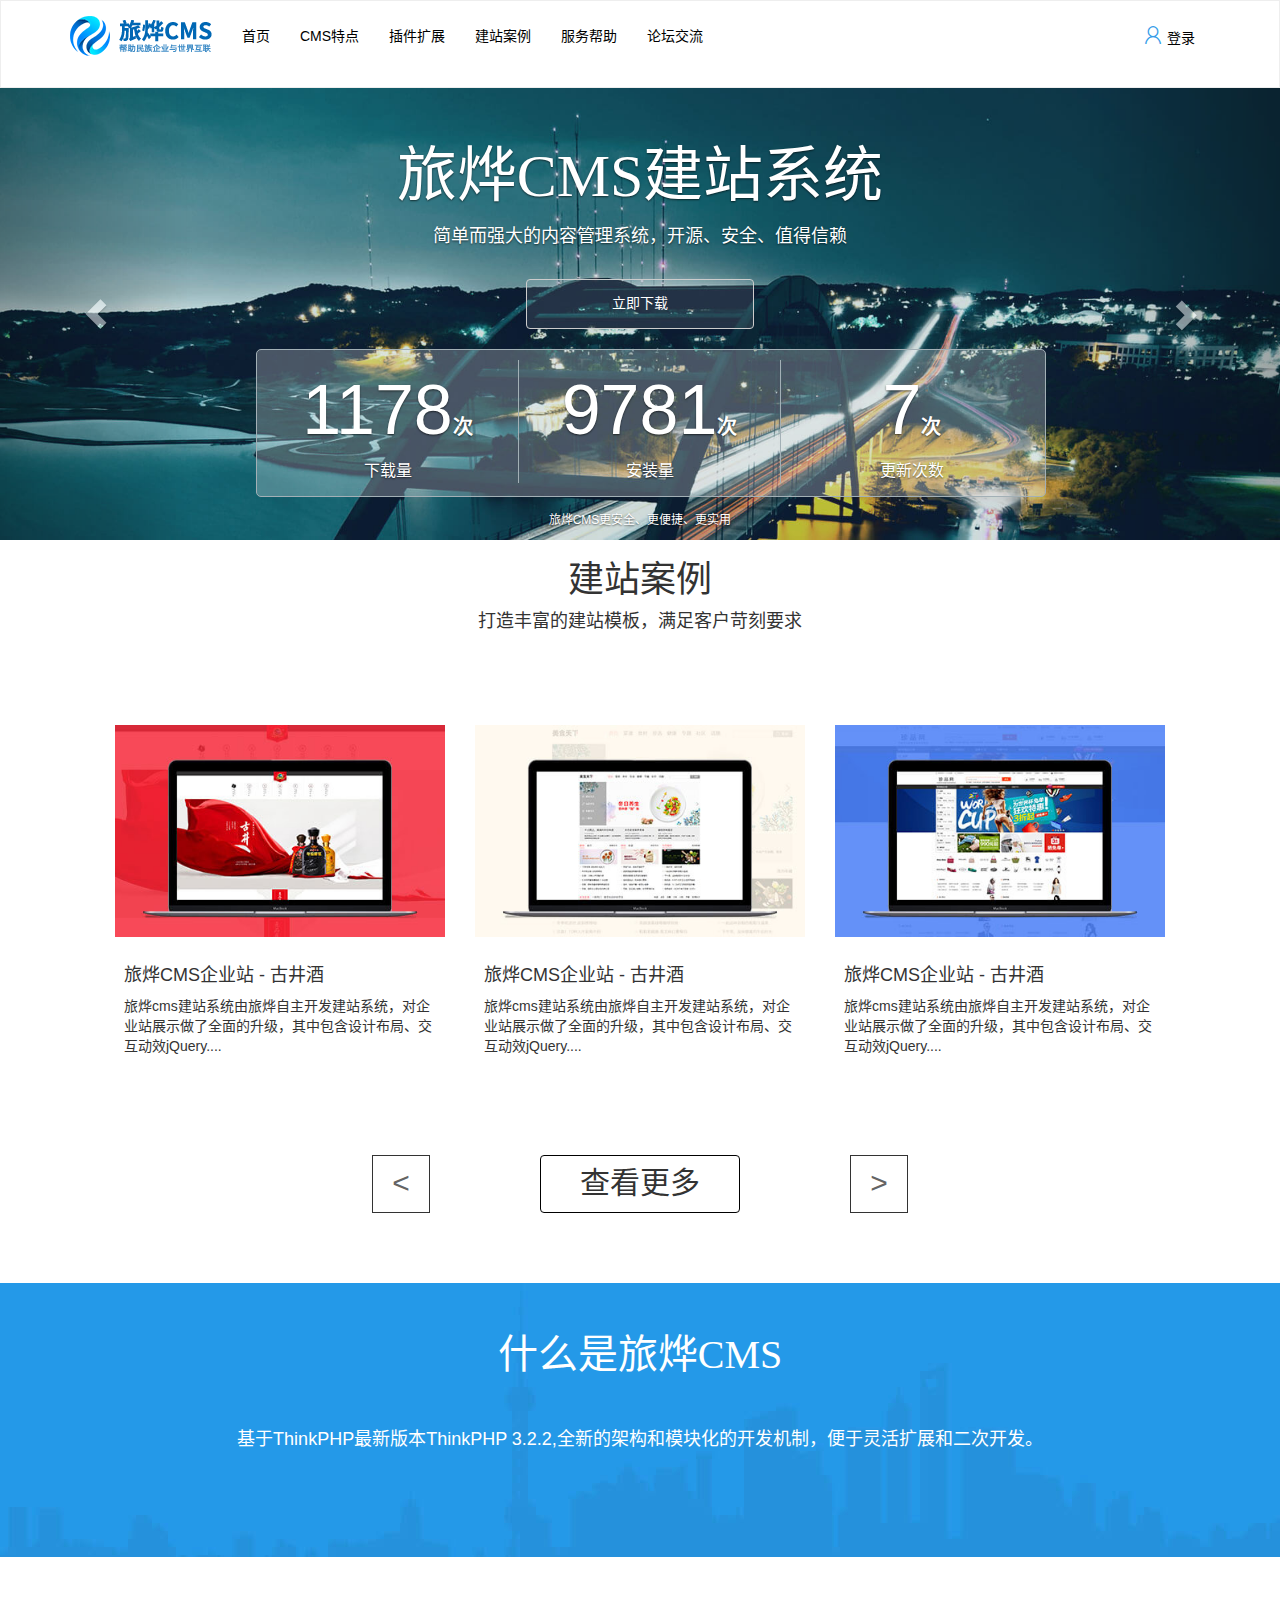
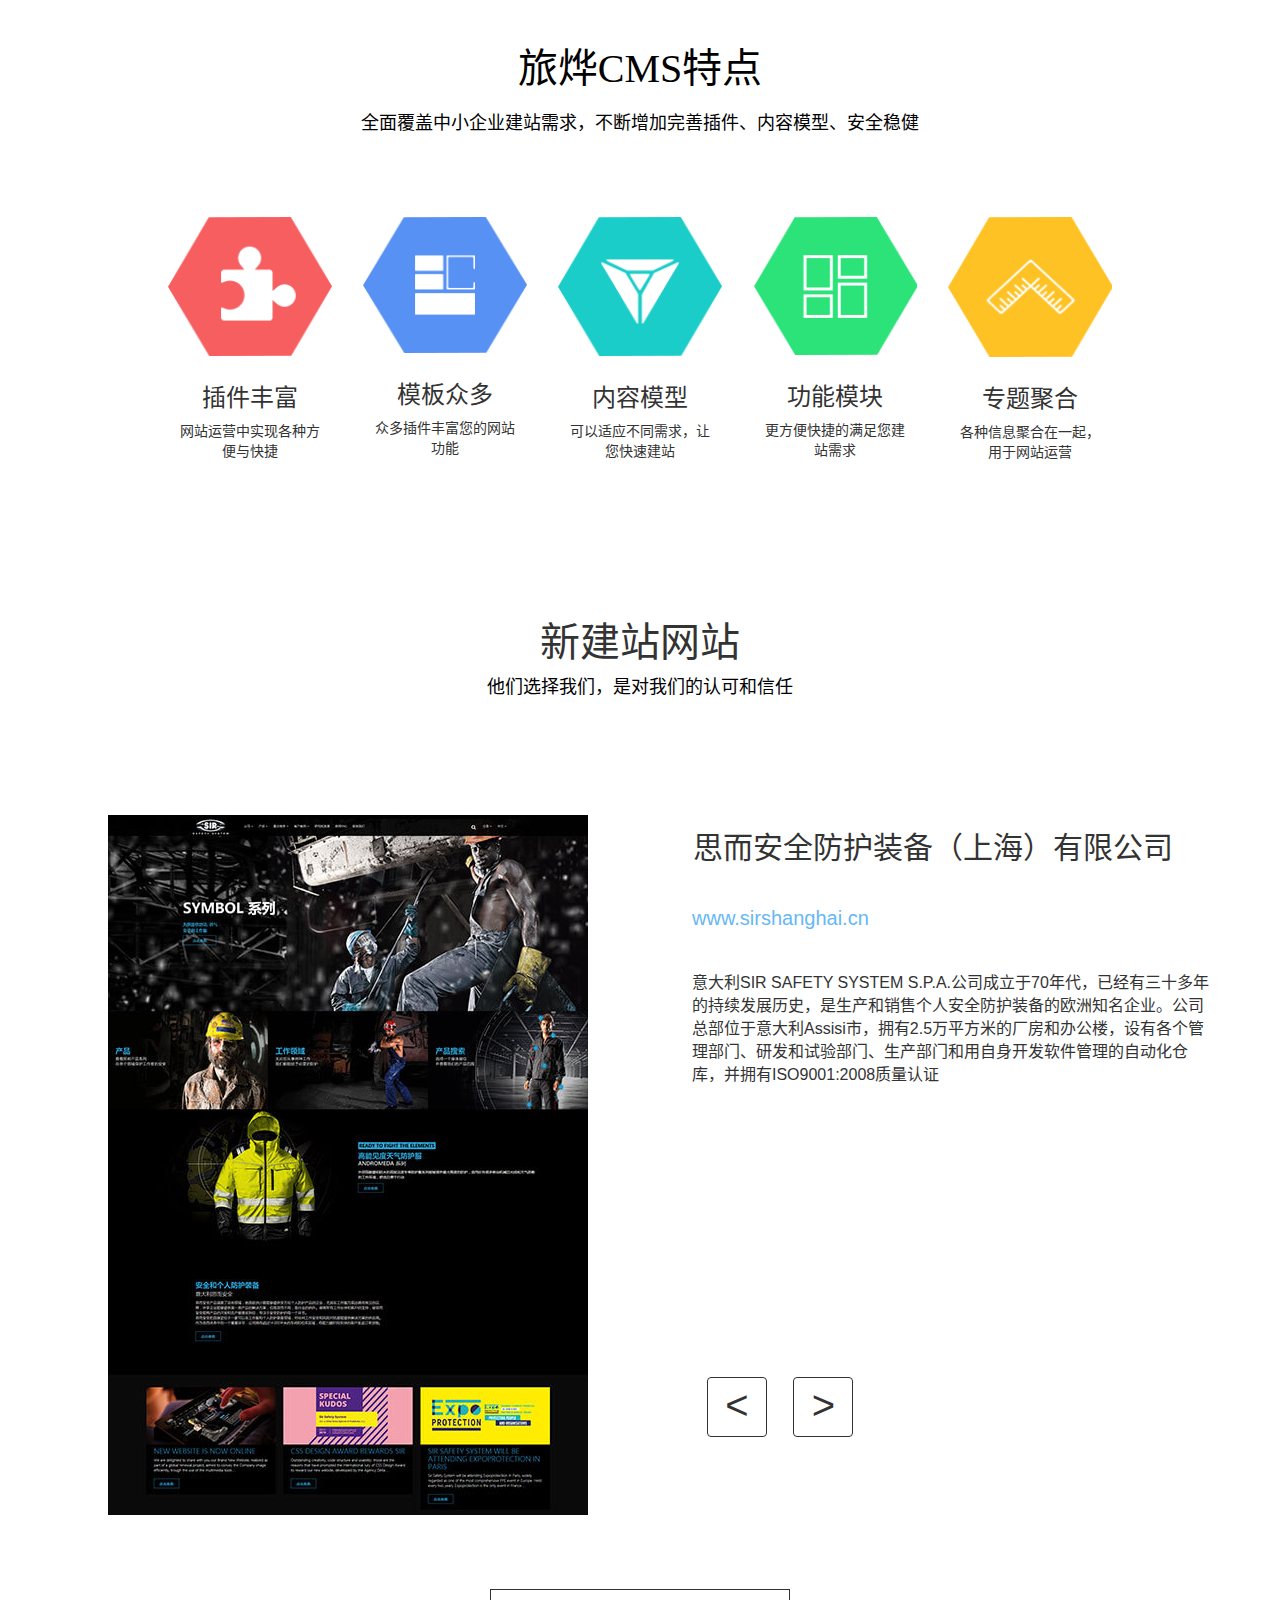
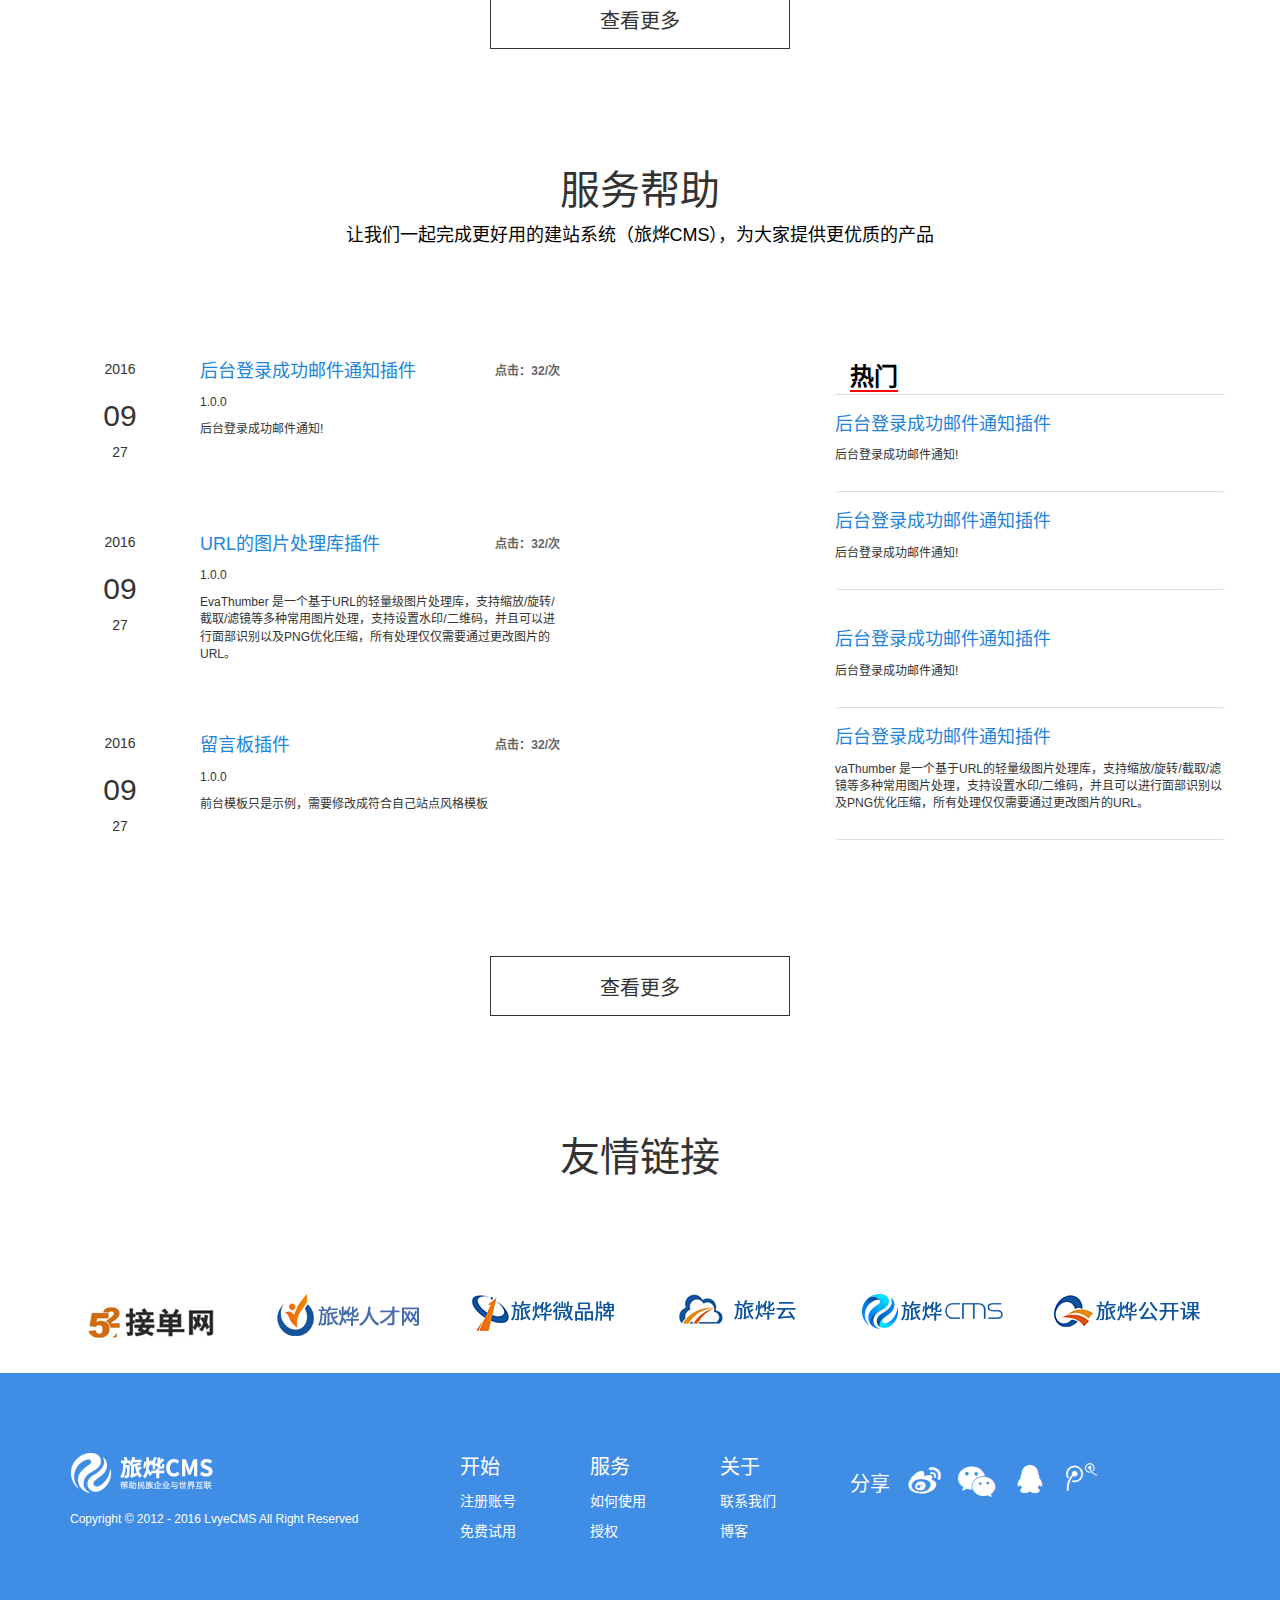
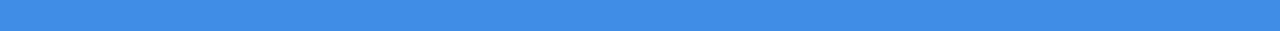
<file: index.html>
<!DOCTYPE html>
<html lang="zh-cn">
<head>
  <meta charset="utf-8">
  <meta http-equiv="X-UA-Compatible" content="IE=edge">
  <meta name="viewport" content="width=device-width, initial-scale=1">
  <meta name="description" content="" />
  <meta name="keywords" content="" />
  <title>首页</title>
  <!-- Bootstrap -->
  <link href="css/bootstrap.min.css" rel="stylesheet">
  <link rel="stylesheet" href="css/style.css">
  <link rel="stylesheet" href="css/iconfont.css">

  <script src="js/jquery-1.12.4.min.js"></script>
   <script src="js/bootstrap.min.js"></script>
  <script src="js/bootstrap.js"></script>

 <!--[if lt IE 9]>
    <script src="http://cdn.bootcss.com/html5shiv/3.7.2/html5shiv.min.js"></script>
    <script src="http://cdn.bootcss.com/respond.js/1.4.2/respond.min.js"></script>
  <![endif]-->
</head>
<body>
  <!--导航 -->
<div class="nav-head">
  <nav class="navbar navbar-default" role="navigation">
  <div class="container">
    <!-- Brand and toggle get grouped for better mobile display -->
    <div class="navbar-header nav-box">
      <button type="button" class="navbar-toggle collapsed" data-toggle="collapse" data-target="#bs-example-navbar-collapse-1">
        <span class="sr-only">Toggle navigation</span>
        <span class="icon-bar"></span>
        <span class="icon-bar"></span>
        <span class="icon-bar"></span>
      </button>
      <a class="navbar-brand nav-logo" href="#"><img src="images/logo.png"></a>
    </div>
    <!-- Collect the nav links, forms, and other content for toggling -->
    <div class="collapse navbar-collapse" id="bs-example-navbar-collapse-1">
      <ul class="nav navbar-nav" id="nav-ul">
        <li><a href="index.html">首页</a></li>
        <li><a href="characteristic.html">CMS特点 </a></li>
        <li><a href="#">插件扩展</a></li>
        <li><a href="case.html">建站案例 </a></li>
        <li><a href="service.html">服务帮助</a></li>
        <li><a href="#">论坛交流</a></li>
      </ul>
      <ul class="nav navbar-right nav-register ">
        <li><a class="enter" href="register.html"><span class="iconfont icon-iconfontdenglu" id="icons"></span> 登录</a></li>
      </ul>
    </div><!-- /.navbar-collapse -->                                         
  </div><!-- /.container-fluid -->
</nav></div>

<!-- 轮播 -->
<div id="carousel-example-generic" class="carousel slide" data-ride="carousel">
  <div class="carousel-inner" role="listbox">
    <div class="item active ">
      <img src="images/banner-01.jpg" width="100%" alt="...">
      <div class="carousel-caption nav-case">
        <h2>旅烨CMS建站系统</h2>
        <p class="introduce">简单而强大的内容管理系统，开源、安全、值得信赖</p>
        <a href="#" type="" class="btn btn-default btn-case hidden-sm hidden-xs">立即下载</a>
        <ul class="number hidden-sm hidden-xs">
          <li>1178<b>次</b><span>下载量</span></li>
          <li>9781<b>次</b><br><span>安装量</span></li>
          <li style="border-right:0px;">7<b>次</b><br><span>更新次数</span></li>
        </ul>
        <p>旅烨CMS更安全、更便捷、更实用</p>
      </div>
    </div>
    <div class="item">
      <img src="images/banner-01.jpg" width="100%" alt="...">
      <div class="carousel-caption nav-case">
        <h2>旅烨CMS建站系统</h2>
        <p class="introduce">简单而强大的内容管理系统，开源、安全、值得信赖</p>
        <a href="#" type="" class="btn btn-default btn-case hidden-sm hidden-xs">立即下载</a>
        <ul class="number hidden-sm hidden-xs">
          <li>1178<b>次</b><br><span>下载量</span></li>
          <li>9781<b>次</b><br><span>安装量</span></li>
          <li style="border-right:0px;">7<b>次</b><br><span>更新次数</span></li>
        </ul>
        <p>旅烨CMS更安全、更便捷、更实用</p>
      </div>
    </div>
  <div class="item">
    <img src="images/banner-01.jpg" width="100%" alt="...">
    <div class="carousel-caption nav-case">
      <h2>旅烨CMS建站系统</h2>
        <p class="introduce">简单而强大的内容管理系统，开源、安全、值得信赖</p>
        <a href="#" type="" class="btn btn-default btn-case hidden-sm hidden-xs">立即下载</a>
        <ul class="number hidden-sm hidden-xs">
          <li>1178<b>次</b><br><span>下载量</span></li>
          <li>9781<b>次</b><br><span>安装量</span></li>
          <li style="border-right:0px;">7<b>次</b><br><span>更新次数</span></li>
        </ul>
        <p>旅烨CMS更安全、更便捷、更实用</p>
    </div>
    </div>
  </div>

  <!-- Controls -->
  <a class="left carousel-control" href="#carousel-example-generic" role="button" data-slide="prev">
    <span class="glyphicon glyphicon-chevron-left"></span>
    <span class="sr-only">Previous</span>
  </a>
  <a class="right carousel-control" href="#carousel-example-generic" role="button" data-slide="next">
    <span class="glyphicon glyphicon-chevron-right"></span>
    <span class="sr-only">Next</span>
  </a>
</div>
<!-- 滚动 -->
<!-- <div class="web-case"> -->
      <div class="container" style="overflow:hidden">
          <div class="titles">
              <h2>建站案例</h2>
              <p>打造丰富的建站模板，满足客户苛刻要求</p>
          </div>
          <div class="row row-content">
            <div class="row-list">
                <div class="col-lg-4 col-md-4 col-sm-12 col-xs-12 list-content">
                    <div class="thumbnail thumbnaila">
                      <a href="#">
                        <img src="images/img_1.jpg" alt="...">
                        <div class="caption">
                          <h3>旅烨CMS企业站 - 古井酒</h3>
                          <p>旅烨cms建站系统由旅烨自主开发建站系统，对企业站展示做了全面的升级，其中包含设计布局、交互动效jQuery....
                          </p>
                         </div>
                      </a>
                    </div>
                </div>
                <div class="col-lg-4 col-md-4 col-sm-12 col-xs-12 list-content">
                  <div class="thumbnail thumbnaila">
                      <a href="#">
                        <img src="images/img_2.jpg" alt="...">
                        <div class="caption">
                          <h3>旅烨CMS企业站 - 古井酒</h3>
                          <p>旅烨cms建站系统由旅烨自主开发建站系统，对企业站展示做了全面的升级，其中包含设计布局、交互动效jQuery....
                          </p>
                         </div>
                      </a>
                    </div>
                </div>
                <div class="col-lg-4 col-md-4 col-sm-12 col-xs-12 list-content">
                  <div class="thumbnail thumbnaila">
                      <a href="#">
                        <img src="images/img_3.jpg" alt="...">
                        <div class="caption">
                          <h3>旅烨CMS企业站 - 古井酒</h3>
                          <p>旅烨cms建站系统由旅烨自主开发建站系统，对企业站展示做了全面的升级，其中包含设计布局、交互动效jQuery....
                          </p>
                         </div>
                      </a>
                    </div>
                </div>
                 <div class="col-lg-4 col-md-4 col-sm-12 col-xs-12 list-content">
                    <div class="thumbnail thumbnaila">
                      <a href="#">
                        <img src="images/img_1.jpg" alt="...">
                        <div class="caption">
                          <h3>旅烨CMS企业站 - 古井酒</h3>
                          <p>旅烨cms建站系统由旅烨自主开发建站系统，对企业站展示做了全面的升级，其中包含设计布局、交互动效jQuery....
                          </p>
                         </div>
                      </a>
                    </div>
                </div>
                <div class="col-lg-4 col-md-4 col-sm-12 col-xs-12 list-content">
                  <div class="thumbnail thumbnaila">
                      <a href="#">
                        <img src="images/img_2.jpg" alt="...">
                        <div class="caption">
                          <h3>旅烨CMS企业站 - 古井酒</h3>
                          <p>旅烨cms建站系统由旅烨自主开发建站系统，对企业站展示做了全面的升级，其中包含设计布局、交互动效jQuery....
                          </p>
                         </div>
                      </a>
                    </div>
                </div>
                <div class="col-lg-4 col-md-4 col-sm-12 col-xs-12 list-content">
                  <div class="thumbnail thumbnaila">
                      <a href="#">
                        <img src="images/img_3.jpg" alt="...">
                        <div class="caption">
                          <h3>旅烨CMS企业站 - 古井酒</h3>
                          <p>旅烨cms建站系统由旅烨自主开发建站系统，对企业站展示做了全面的升级，其中包含设计布局、交互动效jQuery....
                          </p>
                         </div>
                      </a>
                    </div>
                </div>
            </div>
          </div>

          <div class="row thumbnail-bottom">
            <div class="col-lg-4 col-md-4 col-sm-4 col-xs-4" style="text-align:right;">
              <button class="btn btn-default prev">&lt;</button>
            </div>
            <div class="col-lg-4 col-md-4 col-sm-4 col-xs-4">
                <button href="#" class="btn mora ">查看更多</button>
            </div>
            <div class="col-lg-4 col-md-4 col-sm-4 col-xs-4" style="text-align:left;">
               <button class="btn btn-default next">&gt;</button>
            </div>
          <!-- </div> -->

        <!-- 滚动js -->
        <script>
                var page=1;
                var i=3;
                var content=$('.row-content');
                var list=$('.row-list');
                var v_width=content.width();
                var len=$('.list-content').length;
                var page_count=Math.ceil(len/i);

                // next
                $('button.next').click(function(){
                  if(!list.is(':animated')){
                      if(page==page_count){
                        list.animate({left:'0px'},'slow');
                        page=1;
                      }else{
                        list.animate({left:'-='+v_width},'slow');
                        page++;
                      }
                    }
                });

                //prev
                $('button.prev').click(function(){
                  if(!list.is(':animated')){
                      if(page==1){
                        list.animate({left:'-='+v_width*(page_count-1)},'slow');
                        page=page_count;
                      }else{
                        list.animate({left:'+='+v_width},'slow');
                        page--;
                      }
                    }
                });

        </script>

      </div>
      <!-- /.container -->
  </div>
<!-- 什么是旅烨CMS -->
<div class="wt bg-img">
<div class="container-fluid">
  <div class="row">
   <div class="col-lg-12">
        <h2 class="text-center lvy">什么是旅烨CMS</h2>
        <p class="text-center pph">基于ThinkPHP最新版本ThinkPHP 3.2.2,全新的架构和模块化的开发机制，便于灵活扩展和二次开发。</p>
      </div>
  </div>
</div>
</div>
<!-- 旅烨CMS特点 -->
<div class="wt">
<div class="container-fluid">
  <div class="row">
   <div class="col-lg-12">
        <h2 class="text-center lvy" style="color:#000; margin:20px auto;">旅烨CMS特点</h2>
        <p class="text-center pph" style="color:#000;">全面覆盖中小企业建站需求，不断增加完善插件、内容模型、安全稳健</p>
      </div>
  </div>
</div>
</div>
<div class="container">
    <div class="row">
        <div class="col-lg-1 col-md-1 col-sm-1 col-xs-1"></div>
        <div class="col-lg-2 col-md-2 col-sm-2 col-xs-12">
            <div class="thumbnail thumbnai">
              <img src="images/img_5.png" alt="...">
              <div class="caption">
                <h3 class="text-center">插件丰富</h3>
                <p class="text-center">网站运营中实现各种方便与快捷</p>
              </div></div></div>
       <div class="col-lg-2 col-md-2 col-sm-2 col-xs-12">
            <div class="thumbnail thumbnai">
              <img src="images/img_6.png" alt="...">
              <div class="caption">
                <h3 class="text-center">模板众多</h3>
                <p class="text-center">众多插件丰富您的网站功能</p>
              </div></div></div>
       <div class="col-lg-2 col-md-2 col-sm-2 col-xs-12">
            <div class="thumbnail thumbnai ">
              <img src="images/img_7.png" alt="...">
              <div class="caption">
                <h3 class="text-center">内容模型</h3>
                <p class="text-center">可以适应不同需求，让您快速建站</p>
              </div></div></div>
        <div class="col-lg-2 col-md-2 col-sm-2 col-xs-12">
            <div class="thumbnail thumbnai">
              <img src="images/img_8.png" alt="...">
              <div class="caption">
                <h3 class="text-center">功能模块</h3>
                <p class="text-center">更方便快捷的满足您建站需求</p>
              </div></div></div>
        <div class="col-lg-2 col-md-2 col-sm-2 col-xs-12">
            <div class="thumbnail thumbnai">
              <img src="images/img_9.png" alt="...">
              <div class="caption">
                <h3 class="text-center">专题聚合</h3>
                <p class="text-center">各种信息聚合在一起，用于网站运营</p>
              </div></div></div>
            <div class="col-lg-1 col-md-1 col-sm-1 col-xs-1"></div>
    </div>
</div>
<!--新建站网站  -->
<div class="newWeb">
<div class="container">
  <div class="row">
   <div class="col-lg-12 col-md-12 col-sm-12 col-xs-12">
        <h2 class="text-center">新建站网站</h2>
        <p class="text-center pph" style="color:#000;">他们选择我们，是对我们的认可和信任</p>
      </div>
  </div>
</div></div>
<div class="container">
    <div class="row">
    <div class="col-lg-6 col-md-12 col-sm-12 col-xs-12">
        <div class="thumbnail pics">
        <img src="images/img_10.jpg" class="img-responsive" alt="Responsive image"></div>
    </div>
    <div class="col-lg-6 col-md-12 col-sm-12 col-xs-12">
        <h2 class="text-center">思而安全防护装备（上海）有限公司</h2>
        <p class="ip">www.sirshanghai.cn</p>
        <p class="abstract">意大利SIR SAFETY SYSTEM S.P.A.公司成立于70年代，已经有三十多年的持续发展历史，是生产和销售个人安全防护装备的欧洲知名企业。公司总部位于意大利Assisi市，拥有2.5万平方米的厂房和办公楼，设有各个管理部门、研发和试验部门、生产部门和用自身开发软件管理的自动化仓库，并拥有ISO9001:2008质量认证</p>
        <div class="arrows">
            <div class="col-lg-2">
            <a href="#" class="btn btn-default btns hidden-sm hidden-xs" role="button">&lt;</a></div>
            <div class="col-lg-2">
            <a href="#" class="btn btn-default btns hidden-sm hidden-xs" role="button">&gt;</a></div>
        </div>
    </div>
    </div>
    <div class="row">
      <div class="col-lg-12 col-md-12 col-sm-12 col-xs-12 most">
      <a href="#" class="btn btn-default btn-lg btn-more" role="button">查看更多</a>
    </div>
    </div>
</div>
<!-- 服务帮助 -->
<div class="newWeb">
<div class="container">
  <div class="row">
   <div class="col-lg-12 col-md-12 col-sm-12 col-xs-12">
        <h2 class="text-center">服务帮助</h2>
        <p class="text-center pph" style="color:#000;">让我们一起完成更好用的建站系统（旅烨CMS），为大家提供更优质的产品</p>
      </div>
  </div>
</div></div>
<div class="container">
  <div class="row">
    <div class="col-lg-8 col-md-8 col-sm-8">
      <div class="row row-box">
        <div class="col-lg-2 dates"><p class="text-center">2016</p> <h3 class="text-center">09</h3> <p class="text-center">27</p> </div>
        <div class="col-lg-6">
            <div class="caption">
              <p class="dlsuccess">后台登录成功邮件通知插件<b class="times">点击：32/次</b></p>
              <p class="shuzi">1.0.0</p>
              <p class="shuzi">后台登录成功邮件通知!</p></div>
      </div></div>
      <div class="row row-box">
        <div class="col-lg-2 dates"><p class="text-center">2016</p> <h3 class="text-center">09</h3> <p class="text-center">27</p> </div>
        <div class="col-lg-6">
            <div class="caption">
              <p class="dlsuccess">URL的图片处理库插件<b class="times">点击：32/次</b></p>
              <p class="shuzi">1.0.0</p>
              <p class="shuzi">EvaThumber 是一个基于URL的轻量级图片处理库，支持缩放/旋转/截取/滤镜等多种常用图片处理，支持设置水印/二维码，并且可以进行面部识别以及PNG优化压缩，所有处理仅仅需要通过更改图片的URL。</p></div>
      </div></div>
      <div class="row row-box">
        <div class="col-lg-2 dates"><p class="text-center">2016</p> <h3 class="text-center">09</h3> <p class="text-center">27</p> </div>
        <div class="col-lg-6">
            <div class="caption">
              <p class="dlsuccess">留言板插件<b class="times">点击：32/次</b></p>
              <p class="shuzi">1.0.0</p>
              <p class="shuzi">前台模板只是示例，需要修改成符合自己站点风格模板</p></div>
      </div></div>
    </div>
    <div class="col-lg-4 col-md-4 col-sm-4">
        <b class="hot"><a href="#">热门</a></b>
        <div class="row">
          <div class="col-lg-12 present" style="border-top:1px solid #ddd">
            <p class="dlsuccess">后台登录成功邮件通知插件</p>
            <p class="shuzi">后台登录成功邮件通知!</p>
          </div>
        </div>
         <div class="row">
          <div class="col-lg-12 thumbnail present">
            <p class="dlsuccess">后台登录成功邮件通知插件</p>
            <p class="shuzi">后台登录成功邮件通知!</p>
          </div>
        </div>
         <div class="row">
          <div class="col-lg-12 present">
            <p class="dlsuccess">后台登录成功邮件通知插件</p>
            <p class="shuzi">后台登录成功邮件通知!</p>
          </div>
        </div>
         <div class="row">
          <div class="col-lg-12 thumbnail present">
            <p class="dlsuccess">后台登录成功邮件通知插件</p>
            <p class="shuzi">vaThumber 是一个基于URL的轻量级图片处理库，支持缩放/旋转/截取/滤镜等多种常用图片处理，支持设置水印/二维码，并且可以进行面部识别以及PNG优化压缩，所有处理仅仅需要通过更改图片的URL。</p>
          </div>
        </div>
    </div>
  </div>
  <div class="row">
        <div class="col-lg-12 col-md-12 col-sm-12 col-xs-12 most">
        <a href="#" class="btn btn-default btn-lg btn-more" role="button">查看更多</a>
      </div>
      </div>
</div>
<!-- 友情链接 -->
<div class="newWeb">
  <div class="container">
     <div class="row">
     <div class="col-lg-12 col-md-12 col-sm-12 col-xs-12">
          <h2 class="text-center">友情链接</h2></div>
     </div>
  </div>
</div>
<div class="container">
  <div class="row">
      <div class="col-lg-2 col-md-2 col-sm-2 col-xs-12">
        <div class="thumbnail pics">
        <a href="#"><img src="images/img_11.png" alt="..."></a></div>
      </div>
      <div class="col-lg-2 col-md-2 col-sm-2 col-xs-12">
        <div class="thumbnail pics">
        <a href="#"><img src="images/img_12.png" alt="..."></a></div>
      </div>
      <div class="col-lg-2 col-md-2 col-sm-2 col-xs-12">
        <div class="thumbnail pics">
        <a href="#"><img src="images/img_13.png" alt="..."></a></div>
      </div>
      <div class="col-lg-2 col-md-2 col-sm-2 col-xs-12">
        <div class="thumbnail pics">
        <a href="#"><img src="images/img_14.png" alt="..."></a></div>
      </div>
      <div class="col-lg-2 col-md-2 col-sm-2 col-xs-12">
        <div class="thumbnail pics">
        <a href="#"><img src="images/img_15.png" alt="..."></a></div>
      </div>
      <div class="col-lg-2 col-md-2 col-sm-2 col-xs-12">
        <div class="thumbnail pics">
        <a href="#"><img src="images/img_16.png" alt="..."></a></div>
      </div>
  </div>
</div>
<!-- 结尾 -->
<div class="bottom">
<div class="container">
  <div class="row">
    <div class="col-lg-4 col-md-2 col-sm-3 col-xs-12">
      <img src="images/bottom.png" alt="...">
      <div class="caption">
        <h2 class="copyright">Copyright © 2012 - 2016 LvyeCMS All Right Reserved</h2></div>
    </div>
    <div class="col-lg-4 col-md-5 col-sm-4 col-xs-12">
        <div class="row">
          <div class="col-lg-4 col-md-4 col-sm-4 col-xs-4">
            <p class="ps">开始</p>
            <p class="bottom-more">注册账号</p>
            <p class="bottom-more">免费试用</p>
          </div>
          <div class="col-lg-4 col-md-4 col-sm-4 col-xs-4">
            <p class="ps">服务</p>
            <p class="bottom-more">如何使用</p>
            <p class="bottom-more">授权</p>
          </div>
          <div class="col-lg-4 col-md-4 col-sm-4 col-xs-4">
            <p class="ps">关于</p>
            <p class="bottom-more">联系我们</p>
            <p class="bottom-more">博客</p>
          </div>
        </div>
    </div>
    <div class="col-lg-4 col-md-5 col-sm-5 col-xs-12">
     <p class="ps">分享
          <span class="iconfont icon-weibo" id="bottom-icons"></span>
          <span class="iconfont icon-weixin" id="bottom-icons"></span>
          <span class="iconfont icon-qq" id="bottom-icons"></span>
          <span class="iconfont icon-tengxunweibo1193411easyiconnet" id="bottom-icons"></span>
     </p>
    </div>
  </div>
</div>
</div>
</body>
</html>
</file>
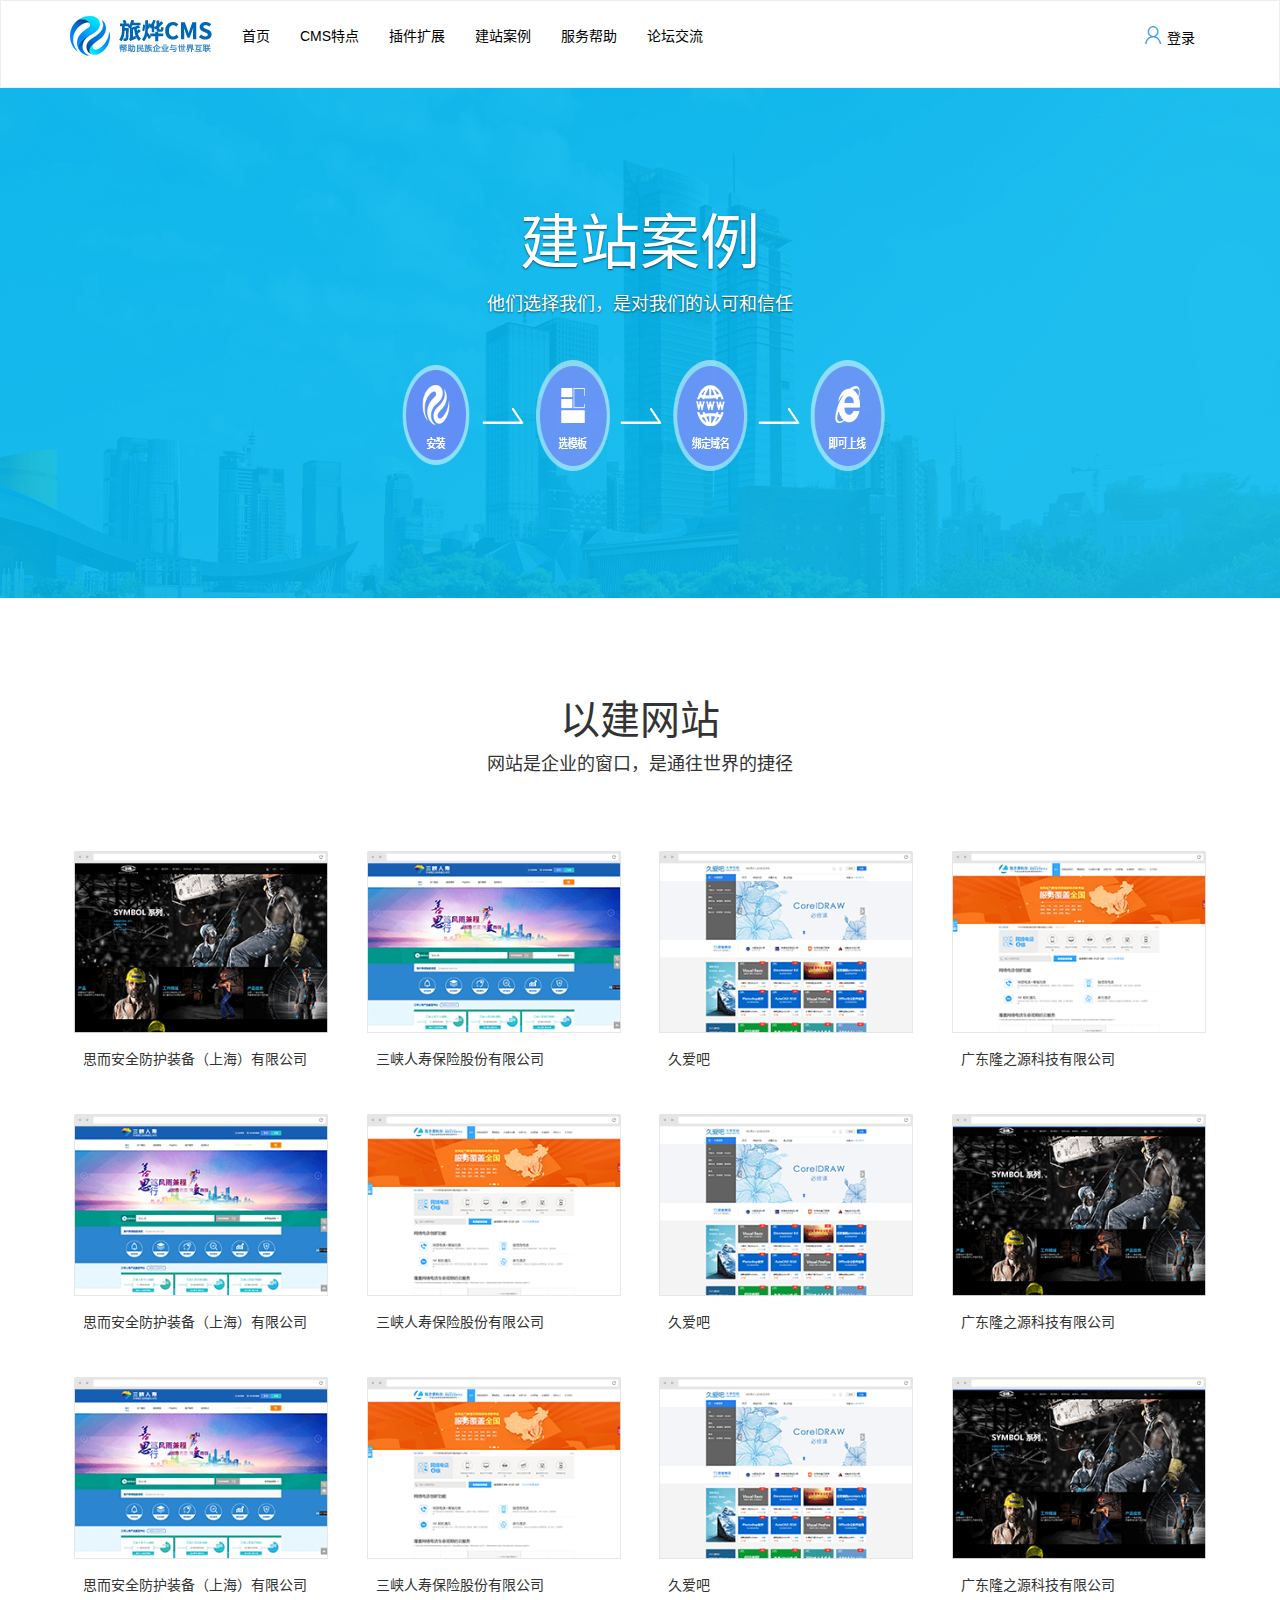
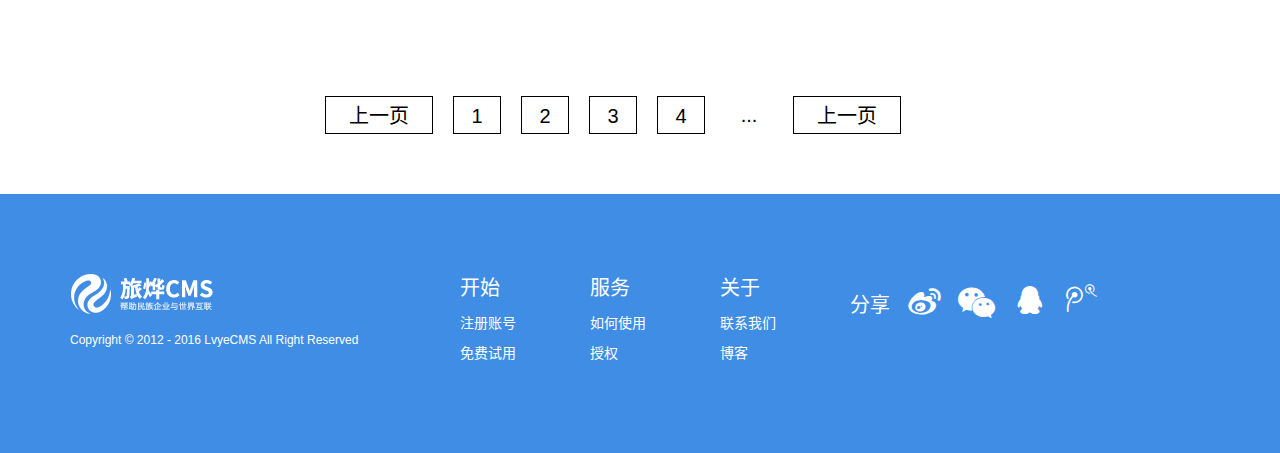
<file: case.html>
<!DOCTYPE html>
<html lang="zh-cn">
<head>
  <meta charset="utf-8">
  <meta http-equiv="X-UA-Compatible" content="IE=edge">
  <meta name="viewport" content="width=device-width, initial-scale=1">
  <meta name="description" content="" />
  <meta name="keywords" content="" />
  <title>CMS建站案例</title>
  <!-- Bootstrap -->
  <link href="css/bootstrap.min.css" rel="stylesheet">
  <link rel="stylesheet" href="css/style.css">
  <link rel="stylesheet" href="css/iconfont.css">

  <script src="js/jquery-1.12.4.min.js"></script>
   <script src="js/bootstrap.min.js"></script>
  <script src="js/bootstrap.js"></script>

 <!--[if lt IE 9]>
    <script src="http://cdn.bootcss.com/html5shiv/3.7.2/html5shiv.min.js"></script>
    <script src="http://cdn.bootcss.com/respond.js/1.4.2/respond.min.js"></script>
  <![endif]-->
</head>
<body>
<!--导航 -->
<div class="nav-head">
  <nav class="navbar navbar-default" role="navigation">
  <div class="container">
    <!-- Brand and toggle get grouped for better mobile display -->
    <div class="navbar-header nav-box">
      <button type="button" class="navbar-toggle collapsed" data-toggle="collapse" data-target="#bs-example-navbar-collapse-1">
        <span class="sr-only">Toggle navigation</span>
        <span class="icon-bar"></span>
        <span class="icon-bar"></span>
        <span class="icon-bar"></span>
      </button>
      <a class="navbar-brand nav-logo" href="#"><img src="images/logo.png"></a>
    </div>
    <!-- Collect the nav links, forms, and other content for toggling -->
    <div class="collapse navbar-collapse" id="bs-example-navbar-collapse-1">
      <ul class="nav navbar-nav" id="nav-ul">
        <li><a href="index.html">首页</a></li>
        <li><a href="characteristic.html">CMS特点 </a></li>
        <li><a href="#">插件扩展</a></li>
        <li><a href="case.html">建站案例 </a></li>
        <li><a href="service.html">服务帮助</a></li>
        <li><a href="#">论坛交流</a></li>
      </ul>
      <ul class="nav navbar-right nav-register">
        <li><a class="enter" href="register.html"><span class="iconfont icon-iconfontdenglu" id="icons"></span> 登录</a></li>
      </ul>
    </div><!-- /.navbar-collapse -->                                         
  </div><!-- /.container-fluid -->
</nav></div>
<!-- 建站案例-->
<div id="carousel-example-generic" class="carousel slide" data-ride="carousel">
  <!-- Wrapper for slides -->
  <div class="carousel-inner" role="listbox">
   <div class="active item-imgs ">
      <img src="images/banner03.png" width="100%" alt="...">
      <div class="carousel-caption carou">
        <h1 class="text-center site-case">建站案例</h1>
        <p class="text-center belive">他们选择我们，是对我们的认可和信任</p>
      </div>
    </div>
  </div>
</div>

<div class="container">
    <div class="row site-box">
      <h2 class="text-center site-introduce">以建网站</h2>
      <p class="text-center site-window">网站是企业的窗口，是通往世界的捷径</p>
    </div>
    <!-- 第一行 -->
    <div class="row">
      <div class="col-lg-3 col-md-12 col-sm-12 col-xs-12">
        <div class="thumbnail pics">
        <img src="images/img-23.png" alt="...">
        <div class="caption">
        <h5>思而安全防护装备（上海）有限公司</h5>
        </div></div>
      </div>
      <div class="col-lg-3 col-md-12 col-sm-12 col-xs-12">
        <div class="thumbnail pics">
        <img src="images/img-24.png" alt="...">
        <div class="caption">
        <h5>三峡人寿保险股份有限公司</h5>
        </div></div>
      </div>
      <div class="col-lg-3 col-md-12 col-sm-12 col-xs-12">
        <div class="thumbnail pics">
        <img src="images/img-25.png" alt="...">
        <div class="caption">
        <h5>久爱吧</h5>
        </div></div>
      </div>
      <div class="col-lg-3 col-md-12 col-sm-12 col-xs-12">
        <div class="thumbnail pics">
        <img src="images/img-26.png" alt="...">
        <div class="caption">
        <h5>广东隆之源科技有限公司</h5>
        </div></div>
      </div>
    </div>
    <!-- 第二行 -->
     <div class="row">
      <div class="col-lg-3 col-md-12 col-sm-12 col-xs-12">
        <div class="thumbnail pics">
        <img src="images/img-27.png" alt="...">
        <div class="caption">
        <h5>思而安全防护装备（上海）有限公司</h5>
        </div></div>
      </div>
      <div class="col-lg-3 col-md-12 col-sm-12 col-xs-12">
        <div class="thumbnail pics">
        <img src="images/img-28.png" alt="...">
        <div class="caption">
        <h5>三峡人寿保险股份有限公司</h5>
        </div></div>
      </div>
      <div class="col-lg-3 col-md-12 col-sm-12 col-xs-12">
        <div class="thumbnail pics">
        <img src="images/img-29.png" alt="...">
        <div class="caption">
        <h5>久爱吧</h5>
        </div></div>
      </div>
      <div class="col-lg-3 col-md-12 col-sm-12 col-xs-12">
        <div class="thumbnail pics">
        <img src="images/img-30.png" alt="...">
        <div class="caption">
        <h5>广东隆之源科技有限公司</h5>
        </div></div>
      </div>
    </div>
    <!-- 第三行 -->
     <div class="row">
      <div class="col-lg-3 col-md-12 col-sm-12 col-xs-12">
        <div class="thumbnail pics">
        <img src="images/img-31.png" alt="...">
        <div class="caption">
        <h5>思而安全防护装备（上海）有限公司</h5>
        </div></div>
      </div>
      <div class="col-lg-3 col-md-12 col-sm-12 col-xs-12">
        <div class="thumbnail pics">
        <img src="images/img-32.png" alt="...">
        <div class="caption">
        <h5>三峡人寿保险股份有限公司</h5>
        </div></div>
      </div>
      <div class="col-lg-3 col-md-12 col-sm-12 col-xs-12">
        <div class="thumbnail pics">
        <img src="images/img-33.png" alt="...">
        <div class="caption">
        <h5>久爱吧</h5>
        </div></div>
      </div>
      <div class="col-lg-3 col-md-12 col-sm-12 col-xs-12">
        <div class="thumbnail pics">
        <img src="images/img-34.png" alt="...">
        <div class="caption">
        <h5>广东隆之源科技有限公司</h5>
        </div></div>
      </div>
    </div>
      <div class="row">
      <div class="col-lg-2"></div>
      <div class="col-lg-8">
      <ul class="rank">
        <li class="page"><a href="#">上一页</a></li>
        <li class="page-number"><a href="#">1</a></li>
        <li class="page-number"><a href="#">2</a></li>
        <li class="page-number"><a href="#">3</a></li>
        <li class="page-number"><a href="#">4</a></li>
        <li class="page-number" style="border:0px;"><a href="#">...</a></li>
        <li class="page"><a href="#">上一页</a></li>
      </ul></div>
      <div class="col-lg-2"></div>
      </div></div>
<!-- 结尾 -->
<div class="bottom site-bottom">
<div class="container">
  <div class="row">
    <div class="col-lg-4 col-md-2 col-sm-3 col-xs-12">
      <img src="images/bottom.png" alt="...">
      <div class="caption">
        <h2 class="copyright">Copyright © 2012 - 2016 LvyeCMS All Right Reserved</h2></div>
    </div>
    <div class="col-lg-4 col-md-5 col-sm-4 col-xs-12">
        <div class="row">
          <div class="col-lg-4 col-md-4 col-sm-4 col-xs-4">
            <p class="ps">开始</p>
            <p class="bottom-more">注册账号</p>
            <p class="bottom-more">免费试用</p>
          </div>
          <div class="col-lg-4 col-md-4 col-sm-4 col-xs-4">
            <p class="ps">服务</p>
            <p class="bottom-more">如何使用</p>
            <p class="bottom-more">授权</p>
          </div>
          <div class="col-lg-4 col-md-4 col-sm-4 col-xs-4">
            <p class="ps">关于</p>
            <p class="bottom-more">联系我们</p>
            <p class="bottom-more">博客</p>
          </div>
        </div>
    </div>
    <div class="col-lg-4 col-md-5 col-sm-5 col-xs-12">
     <p class="ps">分享
          <span class="iconfont icon-weibo" id="bottom-icons"></span>
          <span class="iconfont icon-weixin" id="bottom-icons"></span>
          <span class="iconfont icon-qq" id="bottom-icons"></span>
          <span class="iconfont icon-tengxunweibo1193411easyiconnet" id="bottom-icons"></span>
     </p>
    </div>
  </div>
</div>
</div>
</body>
</html>
</file>
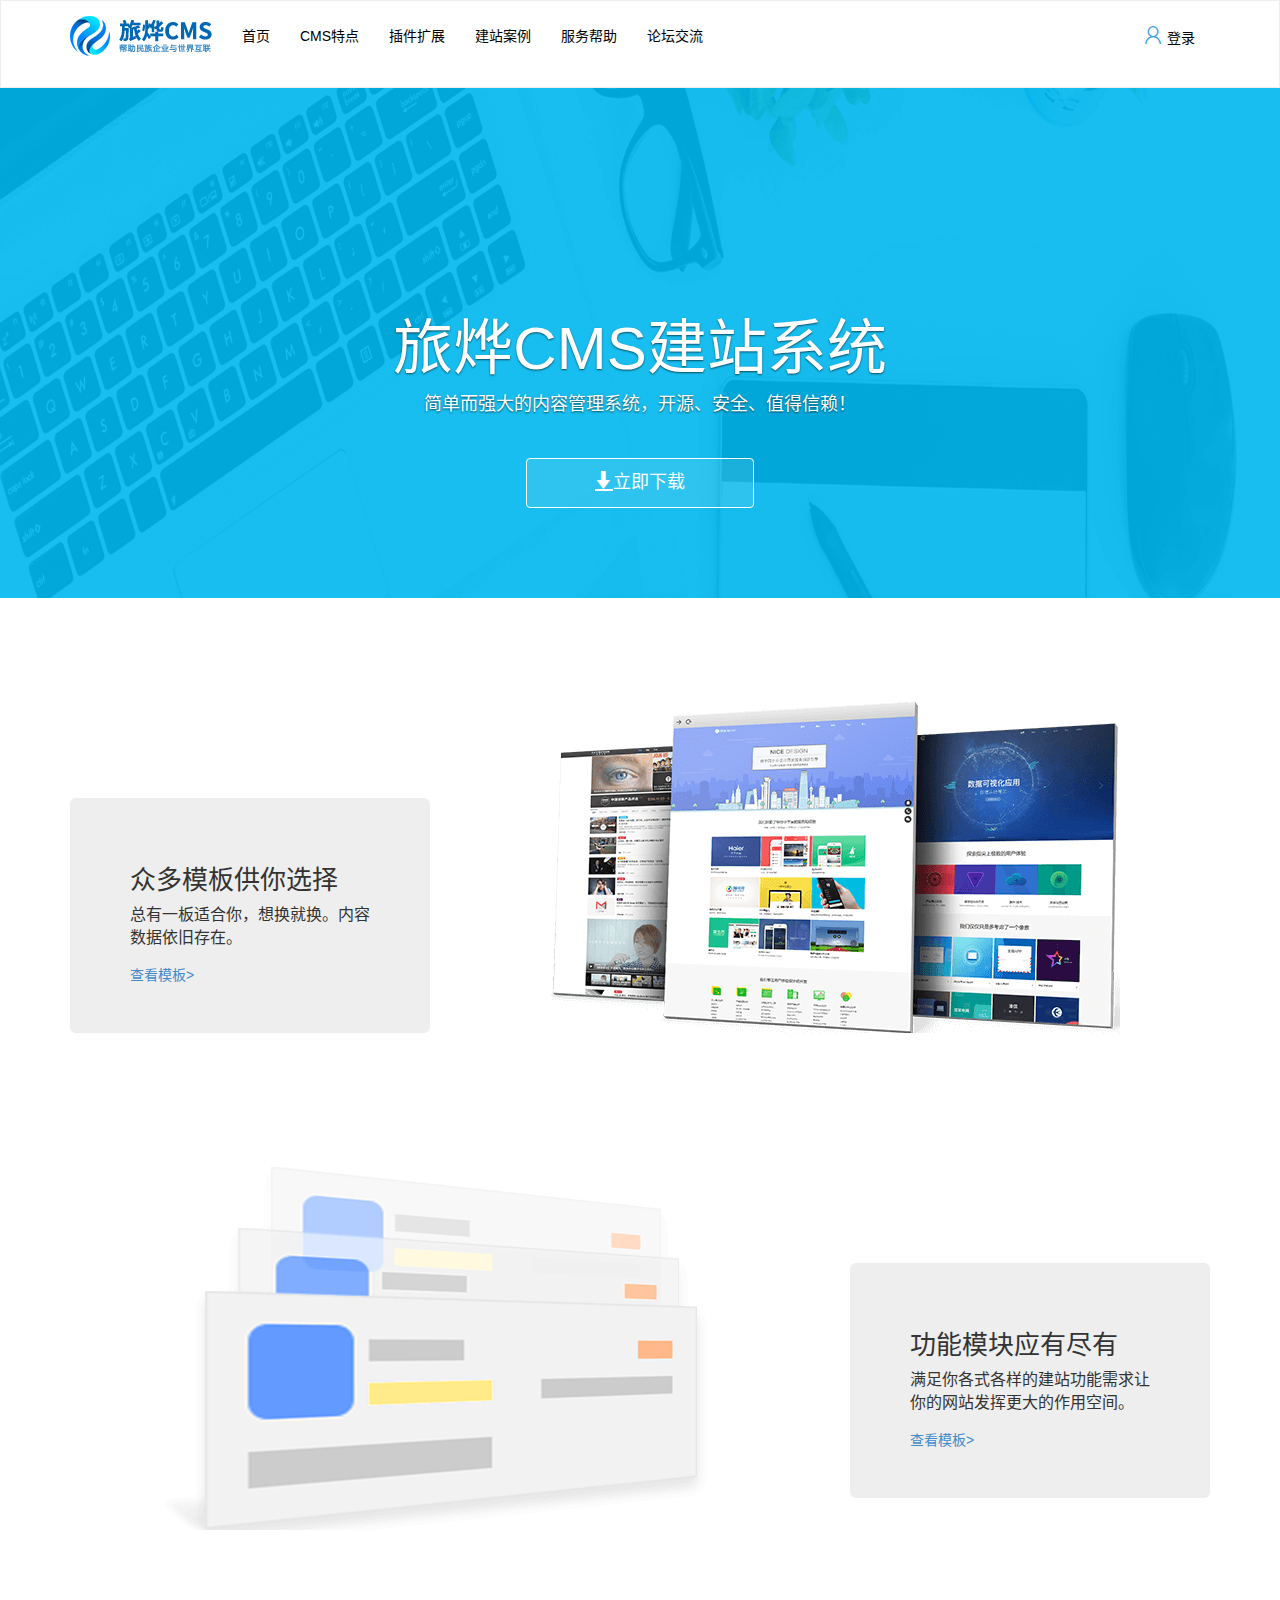
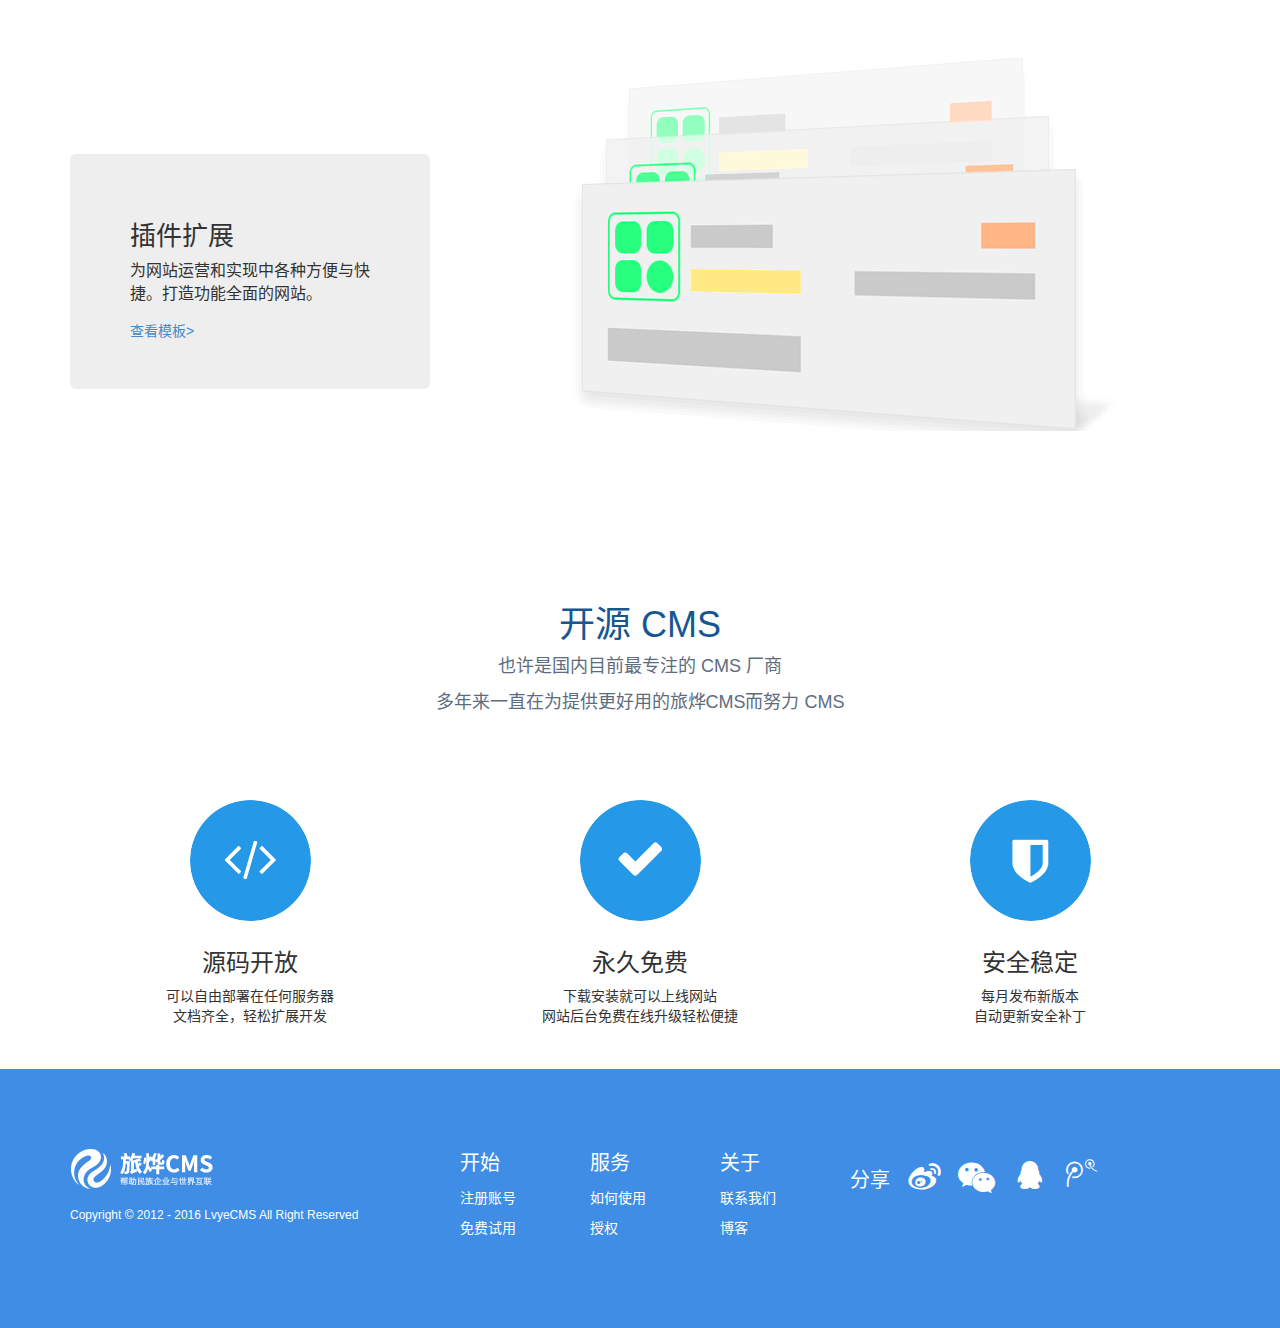
<file: characteristic.html>
<!DOCTYPE html>
<html lang="zh-cn">
<head>
  <meta charset="utf-8">
  <meta http-equiv="X-UA-Compatible" content="IE=edge">
  <meta name="viewport" content="width=device-width, initial-scale=1">
  <meta name="description" content="" />
  <meta name="keywords" content="" />
  <title>CMS特点</title>
  <!-- Bootstrap -->
  <link href="css/bootstrap.min.css" rel="stylesheet">
  <link rel="stylesheet" href="css/style.css">
  <link rel="stylesheet" href="css/iconfont.css">

  <script src="js/jquery-1.12.4.min.js"></script>
   <script src="js/bootstrap.min.js"></script>
  <script src="js/bootstrap.js"></script>

 <!--[if lt IE 9]>
    <script src="http://cdn.bootcss.com/html5shiv/3.7.2/html5shiv.min.js"></script>
    <script src="http://cdn.bootcss.com/respond.js/1.4.2/respond.min.js"></script>
  <![endif]-->
</head>
<body>
  <!--导航 -->
<div class="nav-head">
  <nav class="navbar navbar-default" role="navigation">
  <div class="container">
    <!-- Brand and toggle get grouped for better mobile display -->
    <div class="navbar-header nav-box">
      <button type="button" class="navbar-toggle collapsed" data-toggle="collapse" data-target="#bs-example-navbar-collapse-1">
        <span class="sr-only">Toggle navigation</span>
        <span class="icon-bar"></span>
        <span class="icon-bar"></span>
        <span class="icon-bar"></span>
      </button>
      <a class="navbar-brand nav-logo" href="#"><img src="images/logo.png"></a>
    </div>
    <!-- Collect the nav links, forms, and other content for toggling -->
    <div class="collapse navbar-collapse" id="bs-example-navbar-collapse-1">
      <ul class="nav navbar-nav" id="nav-ul">
        <li><a href="index.html">首页</a></li>
        <li><a href="characteristic.html">CMS特点 </a></li>
        <li><a href="#">插件扩展</a></li>
        <li><a href="case.html">建站案例 </a></li>
        <li><a href="service.html">服务帮助</a></li>
        <li><a href="#">论坛交流</a></li>
      </ul>
      <ul class="nav navbar-right nav-register ">
        <li><a class="enter" href="register.html"><span class="iconfont icon-iconfontdenglu" id="icons"></span> 登录</a></li>
      </ul>
    </div><!-- /.navbar-collapse -->                                         
  </div><!-- /.container-fluid -->
</nav></div>
<div id="carousel-example-generic" class="carousel slide" data-ride="carousel">
  <!-- Wrapper for slides -->
  <div class="carousel-inner" role="listbox">
   <div class="active item-imgs">
      <img src="images/banner02.png" width="100%" alt="...">
      <div class="carousel-caption carou">
        <h1 class="text-center system">旅烨CMS建站系统</h1>
        <p class="text-center simple">简单而强大的内容管理系统，开源、安全、值得信赖！</p>
        <a href="#" class="btn btn-default download hidden-xs" role="button"><span class="glyphicon glyphicon-arrow-down" id="down-icons"></span>立即下载</a>
      </div>
    </div>
  </div>
</div>

<!-- 图片区域 -->
<div class="container">
  <div class="row pictures">
      <div class="col-lg-4">
        <div class="jumbotron pictures-intro">
        <h2>众多模板供你选择</h2>
        <p>总有一板适合你，想换就换。内容数据依旧存在。</p>
        <a href="#">查看模板&gt;</a>
        </div>
      </div>
      <div class="col-lg-8">
        <div class="thumbnail pics">
        <a href="#">
       <img src="images/img_17.png" class="img-responsive" alt="">
       </a></div>
      </div>
  </div> 
   <div class="row pictures">
      <div class="col-lg-8">
        <div class="thumbnail pics">
          <a href="#">
         <img src="images/img_18.png" class="img-responsive" alt="">
         </a></div>
      </div>
      <div class="col-lg-4">
        <div class="jumbotron pictures-intro">
        <h2>功能模块应有尽有</h2>
        <p>满足你各式各样的建站功能需求让你的网站发挥更大的作用空间。</p>
        <a href="#">查看模板&gt;</a>
        </div>
      </div>
  </div> 
   <div class="row pictures">
      <div class="col-lg-4">
        <div class="jumbotron pictures-intro">
        <h2>插件扩展</h2>
        <p>为网站运营和实现中各种方便与快捷。打造功能全面的网站。</p>
        <a href="#">查看模板&gt;</a>
        </div>
      </div>
      <div class="col-lg-8">
        <div class="thumbnail pics">
        <a href="#">
       <img src="images/img-22.png" class="img-responsive" alt="">
       </a></div>
      </div>
  </div> 
</div>
<!-- 开源 CMS -->
<div class="container">
    <h3 class="text-center source">开源 CMS</h3>
    <p class="text-center sources">也许是国内目前最专注的 CMS 厂商</p>
    <p class="text-center sources">多年来一直在为提供更好用的旅烨CMS而努力 CMS</p>
</div>

<div class="w-box">
<div class="container">
<div class="row">
    <div class="col-lg-4 col-sm-4 col-md-4 col-xs-12">
      <div class="thumbnail hx">
        <img class="img-circle" src="images/img_19.png" alt="...">
        <div class="caption">
          <h3 class="text-center">源码开放</h3>
          <p class="text-center">可以自由部署在任何服务器<br>文档齐全，轻松扩展开发</p>
        </div>
      </div>
    </div>
  
    <div class="col-lg-4 col-sm-4 col-md-4 col-xs-12">
    <div class="thumbnail hx">
      <img class="img-circle" src="images/img_20.png" alt="...">
      <div class="caption">
        <h3 class="text-center">永久免费</h3>
        <p class="text-center">下载安装就可以上线网站<br>网站后台免费在线升级轻松便捷</p>
      </div>
    </div>
  </div>

    <div class="col-lg-4 col-sm-4 col-md-4 col-xs-12 ">
    <div class="thumbnail hx">
      <img class="img-circle" src="images/img-21.png" alt="...">
      <div class="caption">
        <h3 class="text-center">安全稳定</h3>
        <p class="text-center"> 每月发布新版本<br>自动更新安全补丁</p>
      </div>
    </div>
  </div>
</div>
</div></div>
<!-- 结尾 -->
<div class="bottom">
<div class="container">
  <div class="row">
    <div class="col-lg-4 col-md-2 col-sm-3 col-xs-12">
      <img src="images/bottom.png" alt="...">
      <div class="caption">
        <h2 class="copyright">Copyright © 2012 - 2016 LvyeCMS All Right Reserved</h2></div>
    </div>
    <div class="col-lg-4 col-md-5 col-sm-4 col-xs-12">
        <div class="row">
          <div class="col-lg-4 col-md-4 col-sm-4 col-xs-4">
            <p class="ps">开始</p>
            <p class="bottom-more">注册账号</p>
            <p class="bottom-more">免费试用</p>
          </div>
          <div class="col-lg-4 col-md-4 col-sm-4 col-xs-4">
            <p class="ps">服务</p>
            <p class="bottom-more">如何使用</p>
            <p class="bottom-more">授权</p>
          </div>
          <div class="col-lg-4 col-md-4 col-sm-4 col-xs-4">
            <p class="ps">关于</p>
            <p class="bottom-more">联系我们</p>
            <p class="bottom-more">博客</p>
          </div>
        </div>
    </div>
    <div class="col-lg-4 col-md-5 col-sm-5 col-xs-12">
     <p class="ps">分享
          <span class="iconfont icon-weibo" id="bottom-icons"></span>
          <span class="iconfont icon-weixin" id="bottom-icons"></span>
          <span class="iconfont icon-qq" id="bottom-icons"></span>
          <span class="iconfont icon-tengxunweibo1193411easyiconnet" id="bottom-icons"></span>
     </p>
    </div>
  </div>
</div>
</div>
</body>
</html>
</file>
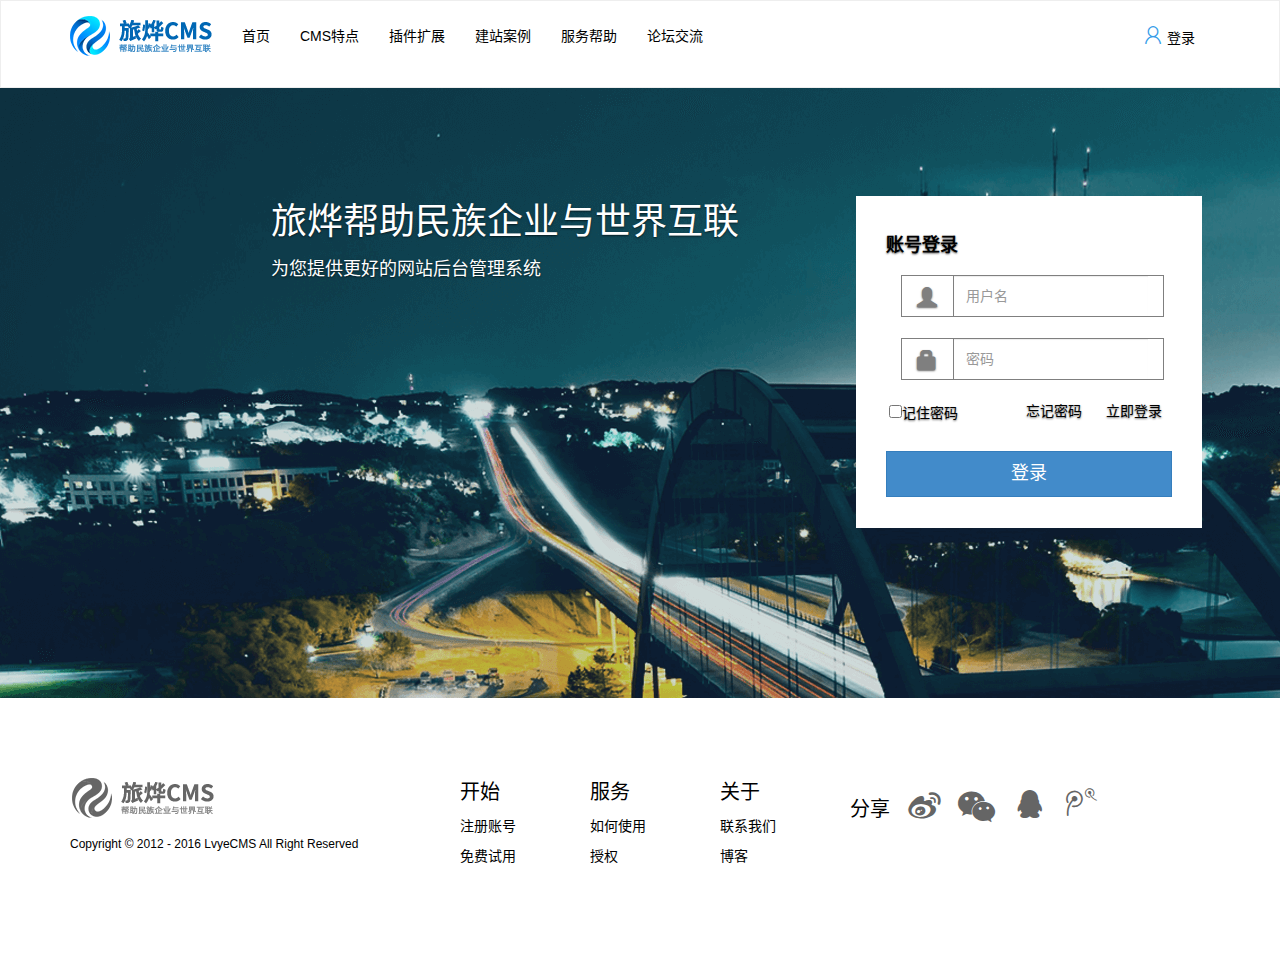
<file: register.html>
<!DOCTYPE html>
<html lang="zh-cn">
<head>
  <meta charset="utf-8">
  <meta http-equiv="X-UA-Compatible" content="IE=edge">
  <meta name="viewport" content="width=device-width, initial-scale=1">
  <meta name="description" content="" />
  <meta name="keywords" content="" />
  <title>首页</title>
  <!-- Bootstrap -->
  <link href="css/bootstrap.min.css" rel="stylesheet">
  <link rel="stylesheet" href="css/style.css">
  <link rel="stylesheet" href="css/iconfont.css">

  <script src="js/jquery-1.12.4.min.js"></script>
   <script src="js/bootstrap.min.js"></script>
  <script src="js/bootstrap.js"></script>

 <!--[if lt IE 9]>
    <script src="http://cdn.bootcss.com/html5shiv/3.7.2/html5shiv.min.js"></script>
    <script src="http://cdn.bootcss.com/respond.js/1.4.2/respond.min.js"></script>
  <![endif]-->
</head>
<body>
  <!--导航 -->
<div class="nav-head">
  <nav class="navbar navbar-default" role="navigation">
  <div class="container">
    <!-- Brand and toggle get grouped for better mobile display -->
    <div class="navbar-header nav-box">
      <button type="button" class="navbar-toggle collapsed" data-toggle="collapse" data-target="#bs-example-navbar-collapse-1">
        <span class="sr-only">Toggle navigation</span>
        <span class="icon-bar"></span>
        <span class="icon-bar"></span>
        <span class="icon-bar"></span>
      </button>
      <a class="navbar-brand nav-logo" href="#"><img src="images/logo.png"></a>
    </div>
    <!-- Collect the nav links, forms, and other content for toggling -->
    <div class="collapse navbar-collapse" id="bs-example-navbar-collapse-1">
      <ul class="nav navbar-nav" id="nav-ul">
        <li><a href="index.html">首页</a></li>
        <li><a href="characteristic.html">CMS特点 </a></li>
        <li><a href="#">插件扩展</a></li>
        <li><a href="case.html">建站案例 </a></li>
        <li><a href="service.html">服务帮助</a></li>
        <li><a href="#">论坛交流</a></li>
      </ul>
      <ul class="nav navbar-right nav-register ">
        <li><a class="enter" href="register.html"><span class="iconfont icon-iconfontdenglu" id="icons"></span> 登录</a></li>
      </ul>
    </div><!-- /.navbar-collapse -->                                         
  </div><!-- /.container-fluid -->
</nav></div>
<!-- 登录内容 -->
<div id="carousel-example-generic" class="carousel slide" data-ride="carousel">
  <!-- Wrapper for slides -->
  <div class="carousel-inner" role="listbox">
   <div class="active dl-img">
      <img src="images/banner05.png" width="100%" alt="...">
      <div class="carousel-caption carou">
        <div class="container">
        <div class="row">
            <div class="col-lg-6 col-md-6 col-sm-0 col-xs-0 hidden-sm hidden-xs">
                <p class="text-left word-internent">旅烨帮助民族企业与世界互联</p>
                <p class="text-left system-web">为您提供更好的网站后台管理系统</p>
            </div>
            <div class="col-lg-6 col-md-6 col-sm-12">
                <div class="dl-box">
                    <h4 class="text-left">账号登录</h4>
                    <div class="row login">
                     <div class="col-lg-1 col-md-1 col-sm-1 col-xs-1"></div>
                     <div class="col-lg-2 col-md-2 col-sm-2 col-xs-2 ld-user"> 
                     <span class="glyphicon glyphicon-user" id="dl-icon"></span></div>
                     <div class="col-lg-8 col-md-8 col-sm-8 col-xs-8 dl-input"> 
                     <input type="text" class="form-control ld-name" id="firstname " placeholder="用户名"></div>
                     <div class="col-lg-1 col-md-1 col-sm-1 col-xs-1"></div>
                     </div>
                     <div class="row login">
                     <div class="col-lg-1 col-md-1 col-sm-1 col-xs-1"></div>
                     <div class="col-lg-2 col-md-2 col-sm-2 col-xs-2 ld-user"> 
                     <span class="glyphicon glyphicon-lock" id="dl-icon"></span></div>
                     <div class="col-lg-8 col-md-8 col-sm-8 col-xs-8 dl-input"> 
                     <input type="text" class="form-control ld-name"  id="exampleInputPassword1" placeholder="密码"></div>
                     <div class="col-lg-1 col-md-1 col-sm-1 col-xs-1"></div>
                     </div>
                     <div class="row login">
                         <div class="col-lg-4 col-md-4 col-sm-4 col-xs-4 rember-pas">
                             <input type="checkbox">记住密码
                         </div>
                         <div class="col-lg-4 col-md-4 col-sm-4 col-xs-4 rember-pas">
                             <p class="text-right">忘记密码</p>
                         </div>
                         <div class="col-lg-4 col-md-4 col-sm-4 col-xs-4 rember-pas">
                             <p>立即登录</p>
                         </div>
                     </div>
                     <div class="row login">
                         <div class="col-lg-12">
                         <button type="button" class="btn btn-primary btn-lg dl-button">登录</button></div>
                     </div>
                </div>
            </div>
        </div></div>
      </div>
    </div>
  </div>
</div>
<!-- 结尾 -->
<div class="bottom" style="background:#fff;">
<div class="container" style=" overflow:hidden;">
  <div class="row">
    <div class="col-lg-4 col-md-2 col-sm-3 col-xs-12">
      <img src="images/img-41.png" alt="...">
      <div class="caption">
        <h2 class="copyright" style="color:#000;">Copyright © 2012 - 2016 LvyeCMS All Right Reserved</h2></div>
    </div>
    <div class="col-lg-4 col-md-5 col-sm-4 col-xs-12">
        <div class="row">
          <div class="col-lg-4 col-md-4 col-sm-4 col-xs-4">
            <p class="ps" style="color:#000;">开始</p>
            <p class="bottom-more" style="color:#000;">注册账号</p>
            <p class="bottom-more" style="color:#000;">免费试用</p>
          </div>
          <div class="col-lg-4 col-md-4 col-sm-4 col-xs-4">
            <p class="ps" style="color:#000;">服务</p>
            <p class="bottom-more" style="color:#000;">如何使用</p>
            <p class="bottom-more" style="color:#000;">授权</p>
          </div>
          <div class="col-lg-4 col-md-4 col-sm-4 col-xs-4">
            <p class="ps" style="color:#000;">关于</p>
            <p class="bottom-more" style="color:#000;">联系我们</p>
            <p class="bottom-more" style="color:#000;">博客</p>
          </div>
        </div>
    </div>
    <div class="col-lg-4 col-md-5 col-sm-5 col-xs-12">
     <p class="ps" style="color:#000;">分享
          <span class="iconfont icon-weibo" id="bottom-icons" style="color:#656565;"></span>
          <span class="iconfont icon-weixin" id="bottom-icons" style="color:#656565;"></span>
          <span class="iconfont icon-qq" id="bottom-icons" style="color:#656565;"></span>
          <span class="iconfont icon-tengxunweibo1193411easyiconnet" id="bottom-icons" style="color:#656565;"></span>
     </p>
    </div>
  </div>
</div>
</div>

</body>
</html>
</file>
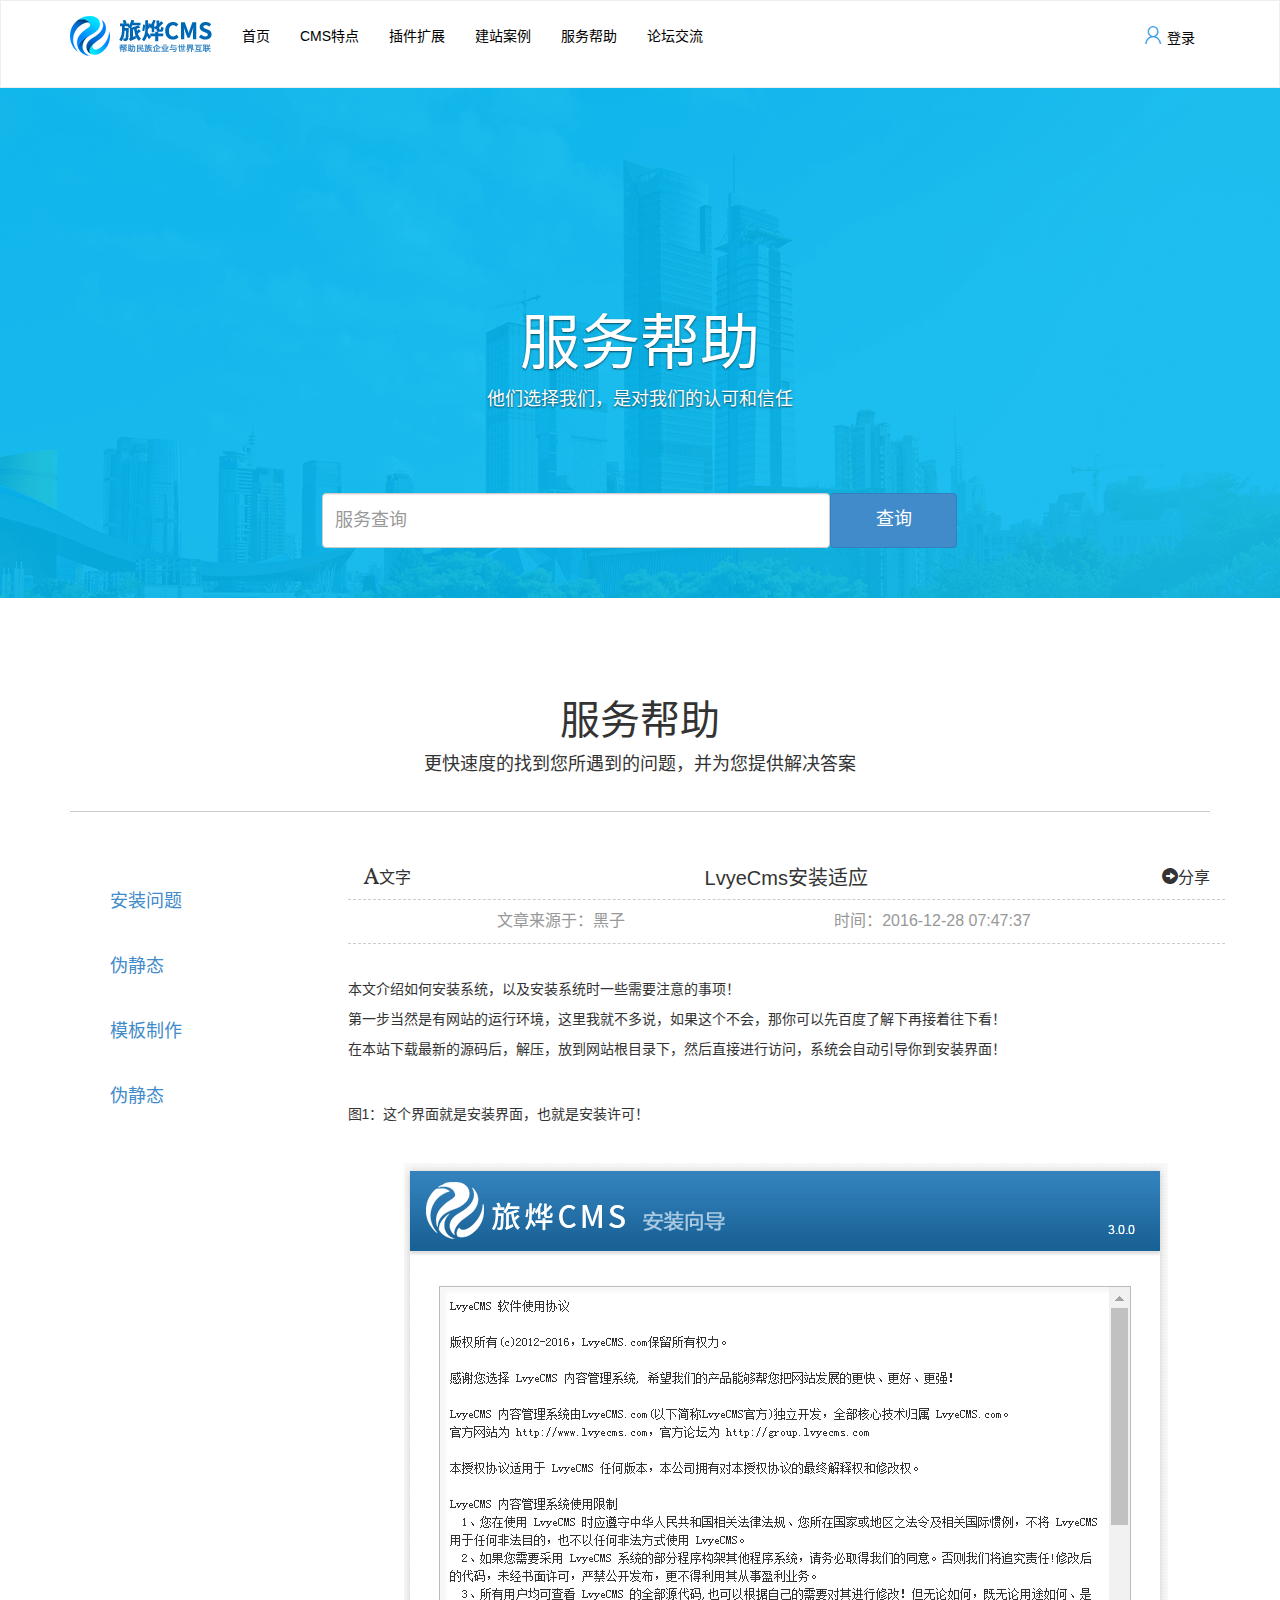
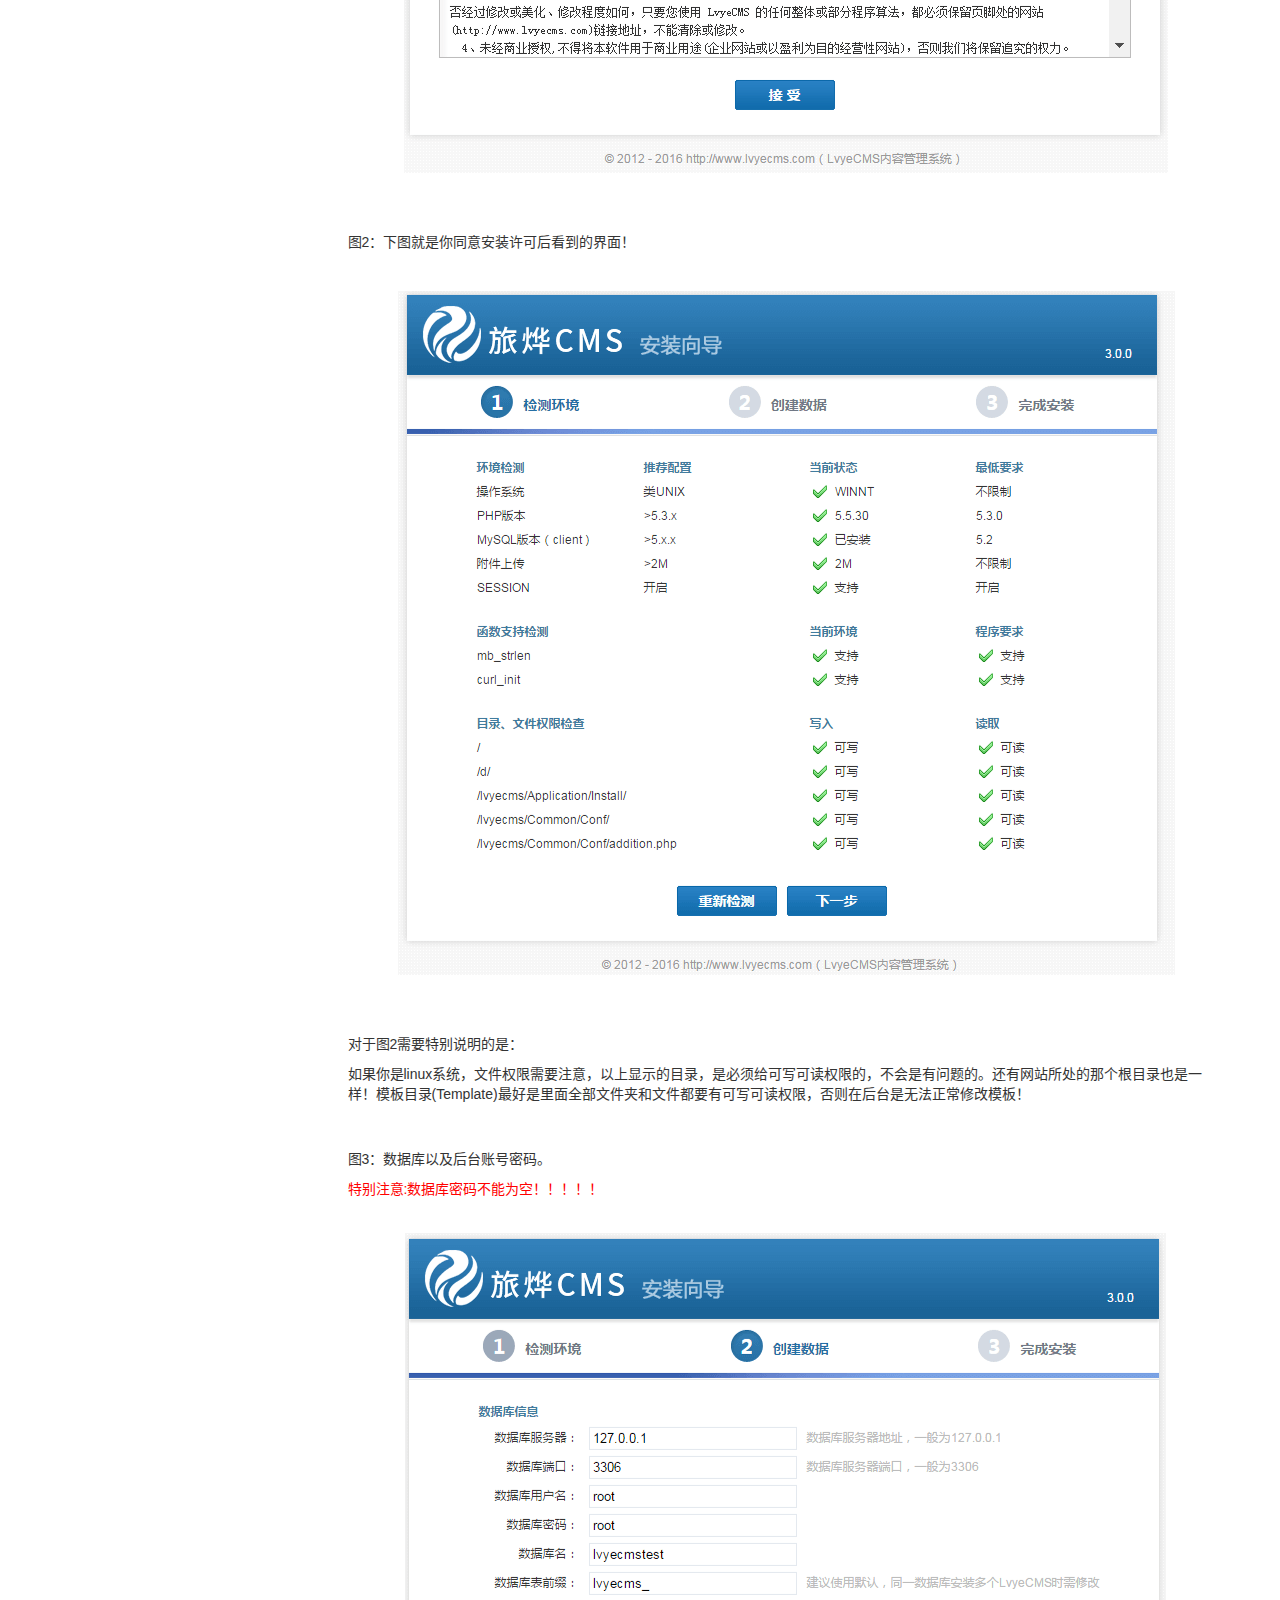
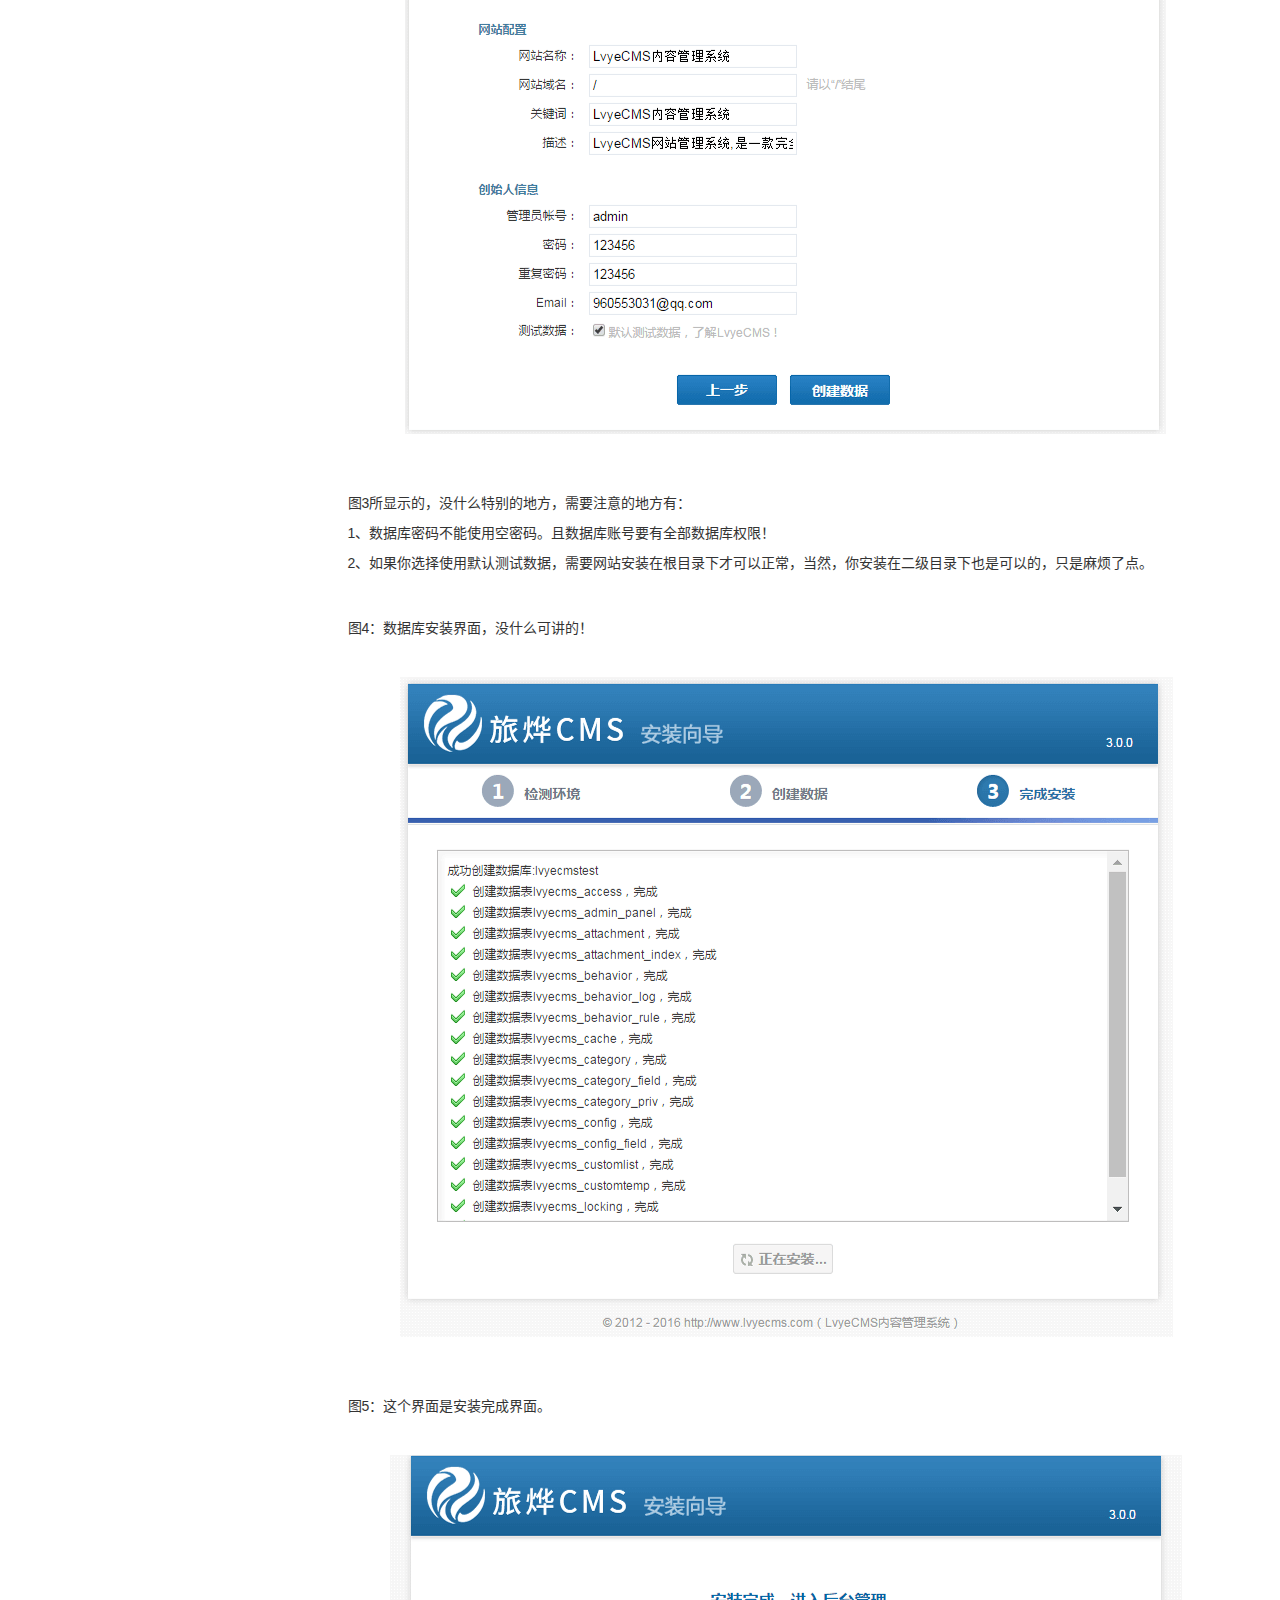
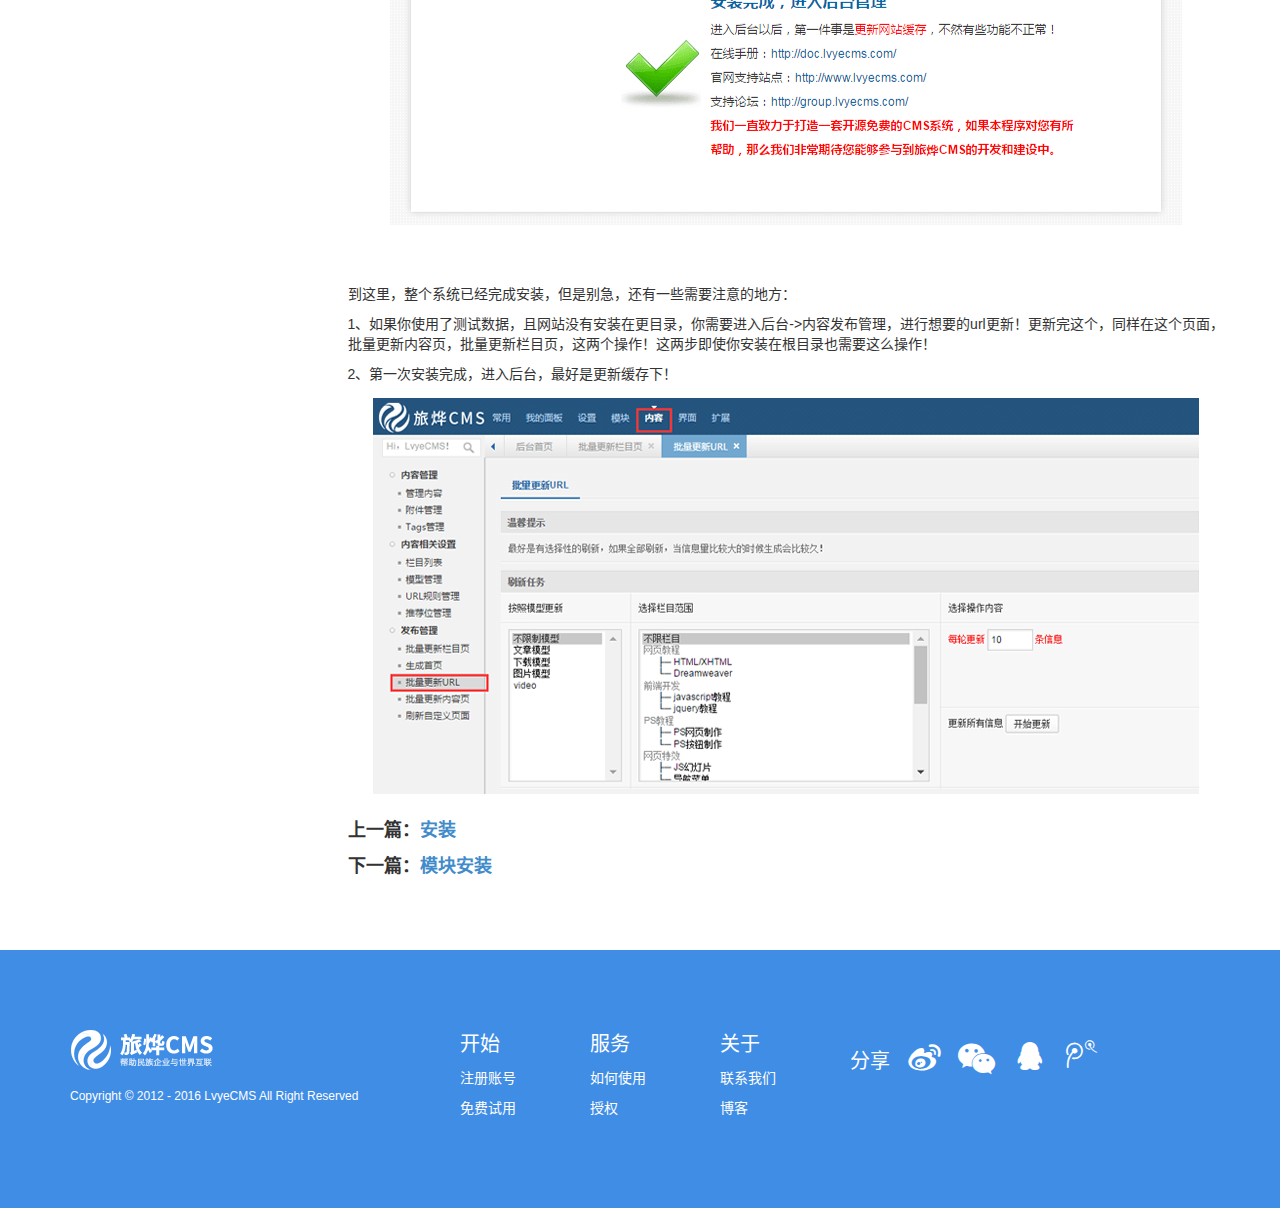
<file: service.html>
<!DOCTYPE html>
<html lang="zh-cn">
<head>
  <meta charset="utf-8">
  <meta http-equiv="X-UA-Compatible" content="IE=edge">
  <meta name="viewport" content="width=device-width, initial-scale=1">
  <meta name="description" content="" />
  <meta name="keywords" content="" />
  <title>服务帮助</title>
  <!-- Bootstrap -->
  <link href="css/bootstrap.min.css" rel="stylesheet">
  <link rel="stylesheet" href="css/style.css">
  <link rel="stylesheet" href="css/iconfont.css">

  <script src="js/jquery-1.12.4.min.js"></script>
   <script src="js/bootstrap.min.js"></script>
  <script src="js/bootstrap.js"></script>

 <!--[if lt IE 9]>
    <script src="http://cdn.bootcss.com/html5shiv/3.7.2/html5shiv.min.js"></script>
    <script src="http://cdn.bootcss.com/respond.js/1.4.2/respond.min.js"></script>
  <![endif]-->
</head>
<body>
 <!--导航 -->
<div class="nav-head">
  <nav class="navbar navbar-default" role="navigation">
  <div class="container">
    <!-- Brand and toggle get grouped for better mobile display -->
    <div class="navbar-header nav-box">
      <button type="button" class="navbar-toggle collapsed" data-toggle="collapse" data-target="#bs-example-navbar-collapse-1">
        <span class="sr-only">Toggle navigation</span>
        <span class="icon-bar"></span>
        <span class="icon-bar"></span>
        <span class="icon-bar"></span>
      </button>
      <a class="navbar-brand nav-logo" href="#"><img src="images/logo.png"></a>
    </div>
    <!-- Collect the nav links, forms, and other content for toggling -->
    <div class="collapse navbar-collapse" id="bs-example-navbar-collapse-1">
      <ul class="nav navbar-nav" id="nav-ul">
        <li><a href="index.html">首页</a></li>
        <li><a href="characteristic.html">CMS特点 </a></li>
        <li><a href="#">插件扩展</a></li>
        <li><a href="case.html">建站案例 </a></li>
        <li><a href="service.html">服务帮助</a></li>
        <li><a href="#">论坛交流</a></li>
      </ul>
      <ul class="nav navbar-right nav-register">
        <li><a class="enter" href="register.html"><span class="iconfont icon-iconfontdenglu" id="icons"></span> 登录</a></li>
      </ul>
    </div><!-- /.navbar-collapse -->                                         
  </div><!-- /.container-fluid -->
</nav></div>
<!-- 服务帮助 -->
<div id="carousel-example-generic" class="carousel slide" data-ride="carousel">
  <!-- Wrapper for slides -->
  <div class="carousel-inner" role="listbox">
   <div class="active item-imgs ">
      <img src="images/banner04.png" width="100%" alt="...">
      <div class="carousel-caption carou">
        <h1 class="text-center site_c">服务帮助</h1>
        <p class="text-center simple">他们选择我们，是对我们的认可和信任</p>
        <div class="row">
        <div class="col-lg-1 col-md-1 col-sm-1 col-xs-1"></div>
        <div class="col-lg-10 col-md-10 col-sm-10 col-xs-10">
        <input type="text" class="form-control menu-input" placeholder="服务查询">
        <button type="button" class="btn btn-primary demand ">查询</button></div>
        <div class="col-lg-1 col-md-1 col-sm-1 col-xs-1"></div>
        </div>
      </div>
    </div>
  </div>
</div>


<div class="container" style="overflow: hidden;">
  <div class="service-help">
      <div class="row site-box">
      <h2 class="text-center site-introduce">服务帮助</h2>
      <p class="text-center site-window">更快速度的找到您所遇到的问题，并为您提供解决答案</p>
    </div>
  </div>
</div>
<div class="container" style="overflow: hidden;"> 
  <div class="row">
      <div class="col-lg-3 col-md-3 col-sm-3 service-list">
        <ul>
          <li><h4><a class="titl" href="#">安装问题</a></h4>
              <div class="service-install">
                    <p><a href="#">LvyeCms安装适应</a></p>
                    <p class="install-date">2016-11-21</p>
                    <p><a href="#">标签语法</a></p>
                    <p class="install-date">2016-11-21</p>
                  
              </div>
          </li>
          <li><h4><a class="titl" href="#">伪静态</a></h4>
              <div class="service-install" style="top:100px;">
                    <p><a href="#">LvyeCms安装适应</a></p>
                    <p class="install-date">2016-11-21</p>
                    <p><a href="#">标签语法</a></p>
                    <p class="install-date">2016-11-21</p>
                 </div>
          </li>
          <li><h4><a class="titl" href="#">模板制作</a></h4>
              <div class="service-install" style="top:150px;">
                    <p><a href="#">LvyeCms安装适应</a></p>
                    <p class="install-date">2016-11-21</p>
                    <p><a href="#">标签语法</a></p>
                    <p class="install-date">2016-11-21</p>
                 </div>
          </li>
          <li><h4><a class="titl" href="#">伪静态</a></h4>
               <!-- <div class="service-install" style="top:220px;">
                    <p><a href="#">LvyeCms安装适应</a></p>
                    <p class="install-date">2016-11-21</p>
                    <p><a href="#">标签语法</a></p>
                    <p class="install-date">2016-11-21</p>
                 </div> -->
          </li>
        </ul>
<script>
  $(function(){
    $('.service-list li').hover(function(){
      $(this).children(".service-install").show('fast');
    },function(){
      $(this).children(".service-install").hide();
    })
  })

</script>

      </div>
      <div class="col-lg-9 col-md-9 col-sm-9">
          <div class="row dashed">
            <p class="col-lg-3 col-md-3 col-sm-3 col-xs-3 text-left"><span class="glyphicon glyphicon-font"></span>文字</p>
            <h4 class="col-lg-6 col-md-6 col-sm-6 col-xs-6 text-center">LvyeCms安装适应</h4>
            <p class="col-lg-3 col-md-3 col-sm-3 col-xs-3 text-right"><span class="glyphicon glyphicon-circle-arrow-right"></span>分享</p>
          </div>
          <div class="row dashed">
            <div class="col-lg-4 ">
              <p class="text-right article-date">文章来源于：黑子</p>
            </div>
            <div class="col-lg-8 ">
              <p class="text-center article-date">时间：2016-12-28 07:47:37</p>
            </div>
          </div>
          <div class="row syetem-article">
            <p>本文介绍如何安装系统，以及安装系统时一些需要注意的事项！</p>
            <p>第一步当然是有网站的运行环境，这里我就不多说，如果这个不会，那你可以先百度了解下再接着往下看！</p>
            <p>在本站下载最新的源码后，解压，放到网站根目录下，然后直接进行访问，系统会自动引导你到安装界面！</p>
          </div>
          <div class="row">
           <p class="syetem-imgs">图1：这个界面就是安装界面，也就是安装许可！</p>
          <div class="thumbnail pics">
          <img src="images/img-35.png" alt="..."></div></div>
          <div class="row">
           <p class="syetem-imgs">图2：下图就是你同意安装许可后看到的界面！</p>
          <div class="thumbnail pics">
          <img src="images/img-36.png" alt="..."></div></div>
          <div class="row syetem-article">
            <p>对于图2需要特别说明的是：</p>
            <p>如果你是linux系统，文件权限需要注意，以上显示的目录，是必须给可写可读权限的，不会是有问题的。还有网站所处的那个根目录也是一样！模板目录(Template)最好是里面全部文件夹和文件都要有可写可读权限，否则在后台是无法正常修改模板！</p>
          </div>
          <div class="row">
           <p  class="syetem-imgs" style="margin-bottom:10px;">图3：数据库以及后台账号密码。</p>
           <p style="color:red; margin-bottom:30px;">特别注意:数据库密码不能为空！！！！！</p>
          <div class="thumbnail pics">
          <img src="images/img-37.png" alt="..."></div></div>
          <div class="row syetem-article">
            <p>图3所显示的，没什么特别的地方，需要注意的地方有：</p>
            <p>1、数据库密码不能使用空密码。且数据库账号要有全部数据库权限！</p>
            <p>2、如果你选择使用默认测试数据，需要网站安装在根目录下才可以正常，当然，你安装在二级目录下也是可以的，只是麻烦了点。</p></div>
          <div class="row">
           <p class="syetem-imgs">图4：数据库安装界面，没什么可讲的！</p>
          <div class="thumbnail pics">
          <img src="images/img-38.png" alt="..."></div></div>
          <div class="row">
           <p class="syetem-imgs">图5：这个界面是安装完成界面。</p>
          <div class="thumbnail pics">
          <img src="images/img-39.png" alt="..."></div></div>
          <div class="row syetem-article">
            <p>到这里，整个系统已经完成安装，但是别急，还有一些需要注意的地方：</p>
            <p>1、如果你使用了测试数据，且网站没有安装在更目录，你需要进入后台->内容发布管理，进行想要的url更新！更新完这个，同样在这个页面，批量更新内容页，批量更新栏目页，这两个操作！这两步即使你安装在根目录也需要这么操作！</p>
            <p>2、第一次安装完成，进入后台，最好是更新缓存下！</p></div>
          <div class="row">
          <div class="thumbnail pics">
          <img src="images/img-40.png" alt="..."></div></div>
          <div class="row chapter">
             <p>上一篇：<a href="#">安装</a></p>
             <p>下一篇：<a href="#">模块安装</a></p>
          </div>
          </div></div>
  </div>
</div>
<!-- 结尾 -->
<div class="bottom site-bottom">
<div class="container" style="overflow: hidden;">
  <div class="row">
    <div class="col-lg-4 col-md-2 col-sm-3 col-xs-12">
      <img src="images/bottom.png" alt="...">
      <div class="caption">
        <h2 class="copyright">Copyright © 2012 - 2016 LvyeCMS All Right Reserved</h2></div>
    </div>
    <div class="col-lg-4 col-md-5 col-sm-4 col-xs-12">
        <div class="row">
          <div class="col-lg-4 col-md-4 col-sm-4 col-xs-4">
            <p class="ps">开始</p>
            <p class="bottom-more">注册账号</p>
            <p class="bottom-more">免费试用</p>
          </div>
          <div class="col-lg-4 col-md-4 col-sm-4 col-xs-4">
            <p class="ps">服务</p>
            <p class="bottom-more">如何使用</p>
            <p class="bottom-more">授权</p>
          </div>
          <div class="col-lg-4 col-md-4 col-sm-4 col-xs-4">
            <p class="ps">关于</p>
            <p class="bottom-more">联系我们</p>
            <p class="bottom-more">博客</p>
          </div>
        </div>
    </div>
    <div class="col-lg-4 col-md-5 col-sm-5 col-xs-12">
     <p class="ps">分享
          <span class="iconfont icon-weibo" id="bottom-icons"></span>
          <span class="iconfont icon-weixin" id="bottom-icons"></span>
          <span class="iconfont icon-qq" id="bottom-icons"></span>
          <span class="iconfont icon-tengxunweibo1193411easyiconnet" id="bottom-icons"></span>
     </p>
    </div>
  </div>
</div>
</div>

</body>
</html>
</file>
<file: css/style.css>
/* 首页(1~225)*/
/*导航*/
/*.nav-head{
    position:absolute;
    left: 0;
    z-index: 2;
    width: 100%;
}*/
.nav-logo{
    padding:15px 15px;
}
#nav-ul li a:hover{
    color: #fff;
}
.nav-register{
    padding-top: 12px;
    padding-bottom: 25px;
}
.nav-register li a{
    color: #000;
}
#icons{
    color: #349CE9;
    font-size: 20px; 
}
/*轮播*/
.nav-case{
    padding-bottom: 0px;
    bottom: 0px;
}
.nav-case h2{
    font-size: 60px;
    font-family: "宋体";
}
.nav-case .introduce{
    font-size: 18px;
}
.btn-case{
    width:228px;
    height: 50px;
    margin:80px 0;
    color: #fff;
    line-height: 35px;
    background:rgba(255,255,255,0.1);
}
.btn-case:hover{
  background:rgba(255,255,255,0.25);
  color: #fff;  
}
.number{
    width: 1118px;
    height: 148px;
    border-radius: 5px;
    margin:0 auto;
    padding: 10px 0;
    border: 1px solid #A3B0B6;
    background:rgba(255,255,255,0.25);
}
.number li{
    list-style: none;
    float: left;
    width:370px;
    border-right: 1px solid #A3B0B6;
}
.number li{
    font-size:70px;
}
.number li b{
    font-size: 20px;
}
.number li span{
    display:block;
    font-size: 16px;
}
.nav-case p{
    font-size: 12px;
    margin-top: 15px;
}
/* 建站案例 */
.case-box{
    clear: both;
}
.case{
    color: #323232;
    margin-top:60px;
    font-family: "宋体";
}
.case-two{
    margin-top: 75px;
}
.pics{
    border:0px;
}
.btns{
    width: 60px;
    height: 60px;
    font-size: 40px;
    line-height: 42px;
    border:1px solid #323232;
    margin:0 auto;
    display: block;
}
.btn-more{
    width: 300px;
    height: 60px;
    line-height: 42px;
    font-size: 20px;
    border:1px solid #323232;
    border-radius: 0px;
    margin:0 auto;
    display: block;
}
.wt{
    width: 100%;
    margin:70px auto; 
}
.bg-img{
	height:274px;
	background:url(../images/img_4.jpg) no-repeat center;}
.lvy{
    font-size: 40px;
    color: #fff;
    margin:50px auto;
    font-family: "宋体"
}
.pph{
    font-size: 18px;
    color: #fff;
}
/*旅烨CMS特点*/
.thumbnai{
    border:0px;
    float: left;
    padding: 0;
}
.newWeb{
    width: 100%;
    margin:100px auto;
}
.newWeb h2{
    font-size: 40px;
    font-family: "宋体";
}
.ip{
    font-size: 20px;
    color: #66B8F5;
    margin:40px 37px;
}
.abstract{
    margin-left: 37px;
    font-size: 16px;
}
.arrows{
    margin-top: 290px;
    margin-left: 37px;
}
.most{
    margin-top: 50px;
}
/*服务帮助*/
.row-box{
    margin-bottom: 60px;
}
.dates h3{
    font-size: 30px;
}
.dates p h3{
    color: #656565;
}
.dlsuccess{
    font-size:18px;
    color: #2084DB; 
}
.dlsuccess > .times{
    float: right;
    font-size: 12px;
    color: #656565;
    line-height: 25px;
}
.shuzi{
    font-size: 12px;
}
.present{
    border-right: 0px;
    border-left: 0px;
    padding: 17px 0;
}
.hot a{
    width: 50px;
    height: 35px;
    line-height: 35px;
    text-align: center;
    font-size: 24px;
    color: #000;
    text-decoration: none;
    border-bottom:2px solid red; 
}
/*.hot a:hover{
   border-bottom: 2px solid red; 
}*/
/*结尾 */
.bottom{
    width: 100%;
    padding: 80px 0;
    background: #408DE6;
}
.copyright{
    font-size: 12px;
    color: #fff;
}
.ps{
    font-size: 20px;
    color: #fff;
}

.bottom-more{
    font-size: 14px;
    color: #fff;
}
#bottom-icons{
    font-size: 37px;
    color: #fff;
    margin-left: 10px;
} /* 首页结束 */

/*CMS特点[228~287]*/
.item-imgs img{
    height: 510px;
}
.system{
    color: #fff;
    font-size: 60px;
}
.simple{
    font-size: 18px;
    color: #fff;
}
.download{
    width: 228px;
    height: 50px;
    line-height: 34px;
    color: #fff;
    font-size: 18px;
    border:1px solid #fff;
    display: block;
    margin:40px auto;
    background:rgba(255,255,255,0.1);
}
.download:hover{
   background:rgba(255,255,255,0.1);
   color: #fff;
}
#down-icons{
    border-bottom: 2px solid #fff;
}
.pictures{
    margin-top: 100px;
}
.pictures-intro{
    margin-top: 100px;
}
.pictures-intro h2{
    font-size: 26px;
}
.pictures-intro p{
    font-size: 16px;
}
/*开源 CMS */
.source{
    margin-top: 150px;
    font-size: 36px;
    color: #165793;   
}
.sources{
    font-size: 18px;
    color: #5D6D7F;
}
.w-box{
    width: 100%;
    margin-top: 70px;
}
.hx{
    border:0px;
}


/*CMS建站案例[289~348]*/
.belive{
    margin-bottom: 230px;
    font-size: 18px;
}
.site-case{
    margin-top: 125px;
    color: #fff;
    font-size: 60px;
    margin-bottom:15px;
}
.site-box{
    margin-bottom: 60px;
}
.site-introduce{
    margin-top: 100px;
    font-size: 40px;
}
.site-window{
    font-size: 18px;
}
.rank{
    margin-top: 60px;
}
.rank li{
    list-style: none;
    float: left;
}
.page{
    width: 108px;
    height: 38px;
    border:1px solid #000;
    line-height: 38px;
    text-align: center;
    margin-left: 20px;
}
.page a{
    font-size: 20px;
    color: #000;
    text-decoration: none;
}
.page-number{
    width: 48px;
    height: 38px;
    line-height: 38px;
    text-align: center;
    border: 1px solid #000;
    margin-left: 20px;   
}
.page-number a{
     font-size: 20px;
     color: #000;
    text-decoration: none;
}
.page-number:hover{
    background: #4585F3;
    border:0px;
    color: #fff;
}
.site-bottom{
    margin-top: 60px;
}

/*服务帮助【350~423】*/
.site_c{
    font-size:60px;
}


.menu-input{
    height: 55px;
    width: 80%;
    margin-top: 70px;
    float: left;
    font-size: 18px;

}
.demand{
    float: left;
    margin-top: 70px;
    width: 20%;
    height: 55px;
    font-size: 18px;
}
.service-help{
    height: 214px;
    border-bottom: 1px solid #CBCBCB;
    margin-bottom: 55px;
}
.service-list ul li{
    list-style: none;
    width: 100px;
    height: 40px;
}
.service-list h4{
        margin-top: 25px;
        color: #2E99E8;
}
.service-list h4 .titl:hover{
   border-left: 2px solid #2E99E8;
   text-decoration: none; 
}
.service-install{
    margin-top: 20px;
    position: absolute;
    display:none;
    width: 113px;
    height: 114px;
    left: 130px;
    top:40px;
}
.service-install p a{
    font-size: 12px;
}
.install-date{
    font-size: 12px;
    color: #989898;
}


/*中间内容*/
.dashed{
    border-bottom: 1px dashed #ccc;    
}
.dashed p{
    font-size: 16px;
}
.dashed h4{
    font-size: 20px;
    margin:0;
    padding:0;
}
.article-date{
    font-size: 12px;
    color: #989898;
    margin-top: 10px;
}
.syetem-article{
    margin-top: 35px; 
}
.syetem-imgs{
    margin:35px auto;
}
.chapter p{
    font-size: 18px;
    font-weight: 600;
}
/*登录*/
.dl-img{
    height: 610px;
    width: 1920px;
}
.word-internent{
    font-size: 36px;
}
.system-web{
    font-size: 18px;
    margin-bottom: 230px;
}

.dl-box{
    background: #fff;
    width: 346px;
    height: 332px;
    /*float: right;*/
    margin-bottom: 120px;
    padding: 30px;
}
.dl-box h4{
    color: #000;
    font-weight: 600;

}

.login{
    margin-top: 20px;
}
.ld-user{
    padding: 0px;
    border:1px solid #7F7F7F;
}
.dl-input{
    padding-left: 0px;
    border:1px solid #7F7F7F;
    border-left: 0px;
}
#dl-icon{
    color: #7F7F7F;
    
    height: 40px;
    line-height: 40px;
    font-size: 20px;
}
.ld-name{
    
    height: 40px;
    border:medium none;
    
    
    border-radius: 0px;
}
.rember-pas{
   color: #000;
   padding: 0px;
}
.dl-button{
    width: 100%;
    border-radius: 0px;
}



/*滚动*/
/*.web-case{
    padding:75px  0;
}*/
.titles{
    text-align: center;
    color:#333;
}
.titles h2{
    font-size: 36px;
    font-weight: 400;
}
.titles p{
    font-size: 18px;
}

.row-content{
    width: 1080px;
    height: 510px;
    position: relative; 
    overflow:hidden;
    margin:0 auto;
}

.row-list{
    width: 4000px;
    position: absolute;
   
}
.row-list .list-content{
    width: 360px;
}

.thumbnaila{
    padding:0;
    border:0;
    border-radius: 0;
    margin:80px 0;
}
.thumbnaila img{
    width: 100%;
}


.thumbnaila a:hover{
    text-decoration: none;
}
.thumbnaila h3{
    font-size: 18px;
    color:#333;
}
.thumbnail-bottom{
    text-align: center;
}
.thumbnail-bottom .btn-default{
    border:1px solid #333;
    border-radius: 0;
    color:#333;
    background: transparent;
}
.thumbnail-bottom .more{
    width: 298px;
    height: 58px;
    line-height: 33px;
}
.thumbnail-bottom .prev,.thumbnail-bottom .next{
    width: 58px;
    height: 58px;
    padding:0;
    color:#646464;
    font-size: 30px;
}
.mora{
    border:1px solid #000;
    width: 200px;
    height: 58px;
    font-size: 30px;
    background: #fff;
}
/*媒体查询*/
@media (max-width: 1370px){
    .btn-case{
        margin:20px 0;
    }
    .number{
        width: 790px;
    }
    .number li{
        width: 262px;
    }
  .site_c{
    font-size: 60px;
}  
}

/*媒体查询*/
/*小于985*/
@media (max-width: 985px){
    #nav-ul li a{
        padding: 25px 13px;
    }
  .nav .enter{
    padding: 10px 10px;
    }
  .nav-case h2{
    font-size: 25px;
    font-family: "宋体";
}

   .btn-case{
        width:150px;
        height: 25px;
        margin:8px 0;
        color: #fff;
        line-height: 10px;
        background:rgba(255,255,255,0.1);
    }
    .number{
    width: 600px;
    height: 80px;
    border-radius: 5px;
    margin:0 auto;
    padding: 10px 0;
    border: 1px solid #A3B0B6;
    background:rgba(255,255,255,0.25);
}
    .number li{
        list-style: none;
        float: left;
        width:198px;
        border-right: 1px solid #A3B0B6;
    }
    .number li{
        font-size:30px;
    }
    .number li b{
        font-size:15px;
    }
    .number li span{
        display:block;
        font-size: 14px;
    }
    .btn-more {
    width: 150px;
    height: 60px;
    line-height: 42px;
    font-size: 20px;
    border: 1px solid #323232;
    border-radius: 0px;
    margin: 0 auto;
    display: block;
 }
.most{
    margin-top:0px;
}
.arrows {
    margin-top: 30px;}
.newWeb {
    margin: 20px auto;
}
/*CMS特点*/
.item-imgs img{
    height: auto;
}
.pictures{
    margin-top: 0px;
}
.pictures-intro{
    margin-top: 20px;
}
.source{
    margin-top: 30px;  
}
.high>img{
    height: 510px;
}
.carou{
    bottom: 20px;
    padding: 0px;
    left: 0;
    right: 0;
    margin:0 auto;
}
.system{
    font-size: 30px;
}
.simple {
    font-size: 12px;
}
.download{
    width: 180px;
    margin:0 auto;
}
/*建站案例*/
.site-case{
    font-size: 30px;
}
.belive{
    margin-bottom: 110px;

}
/*CMS服务*/
.menu-input{
    margin-top: 30px;
}
.demand{
    margin-top:30px;
}
.site_c{
    font-size: 35px;
}
/*登录*/
.dl-box{
    margin:80px auto;
    }
/*滚动*/
 .thumbnail-bottom .more {
    width:auto;}
.row-content {
    width: auto;}


}


/*小于435*/
@media (max-width: 435px){
    
  .nav-case h2{
    font-size:20px;
    font-family: "宋体";
}
    .nav-case .introduce{
        font-size: 10px;
        margin-top: 0px;
    }
    .thumbnai{
        width: 100%;
    }
  .page{
    width: 40px;
    height: 25px;
   line-height: 22px;
   margin-left: 5px;}
   .page a{
    font-size: 12px;
   }
    .page-number{
    width: 20px;
    height: 25px;
    line-height: 22px;
    margin-left: 5px;   
}
.page-number a{
     font-size: 12px;
}

/*CMS特点页*/
.item-imgs img{
    height: 120px;
}
.system{
    font-size: 15px;
}
.download{
    width: 100px;
    height: 25px;
    line-height: 10px;
    font-size: 10px;
    margin:0 auto;
}
/*建站案例*/
.site-case{
    font-size: 15px;
    margin-bottom: 5px;
}
.belive{
    margin-bottom: 40px;
    font-size:12px; }
/*CMS服务*/
.menu-input{
    height: 25px;
    margin-top: 0px;
    font-size: 12px;
}
.demand{
    margin-top: 0px;
    height: 25px;
    font-size: 12px;
}
.site-c{
    font-size: 20px;
}
.article-date{
    text-align: center;
}
.syetem-article{
    padding:0 15px;
}
/*滚动*/
.thumbnail-bottom .prev, .thumbnail-bottom .next {
    width: auto;
    height: auto;}
.thumbnail-bottom .more{
    line-height: 23px;
    height: auto;
}
.thumbnaila img{
    width: 100%;
}
.list-content{
    padding-left: 0px;
}
.thumbnail-bottom .mora{   
     width: 80px;
     font-size: 12px;
     height:45px;           
}
.service-install{
    top:0px;
}
}
</file>
<file: css/iconfont.css>
@font-face {font-family: "iconfont";
  src: url('../fonts/iconfont.eot?t=1484032135027'); /* IE9*/
  src: url('../fonts//iconfont.eot?t=1484032135027#iefix') format('embedded-opentype'), /* IE6-IE8 */
  url('../fonts/iconfont.woff?t=1484032135027') format('woff'), /* chrome, firefox */
  url('../fonts/iconfont.ttf?t=1484032135027') format('truetype'), /* chrome, firefox, opera, Safari, Android, iOS 4.2+*/
  url('../fonts/iconfont.svg?t=1484032135027#iconfont') format('svg'); /* iOS 4.1- */
}

.iconfont {
  font-family:"iconfont" !important;
  font-size:16px;
  font-style:normal;
  -webkit-font-smoothing: antialiased;
  -moz-osx-font-smoothing: grayscale;
}

.icon-qq:before { content: "\e648"; }

.icon-weixin:before { content: "\e65a"; }

.icon-tengxunweibo1193411easyiconnet:before { content: "\e649"; }

.icon-weibo:before { content: "\e601"; }

.icon-iconfontdenglu:before { content: "\e503"; }
</file>
